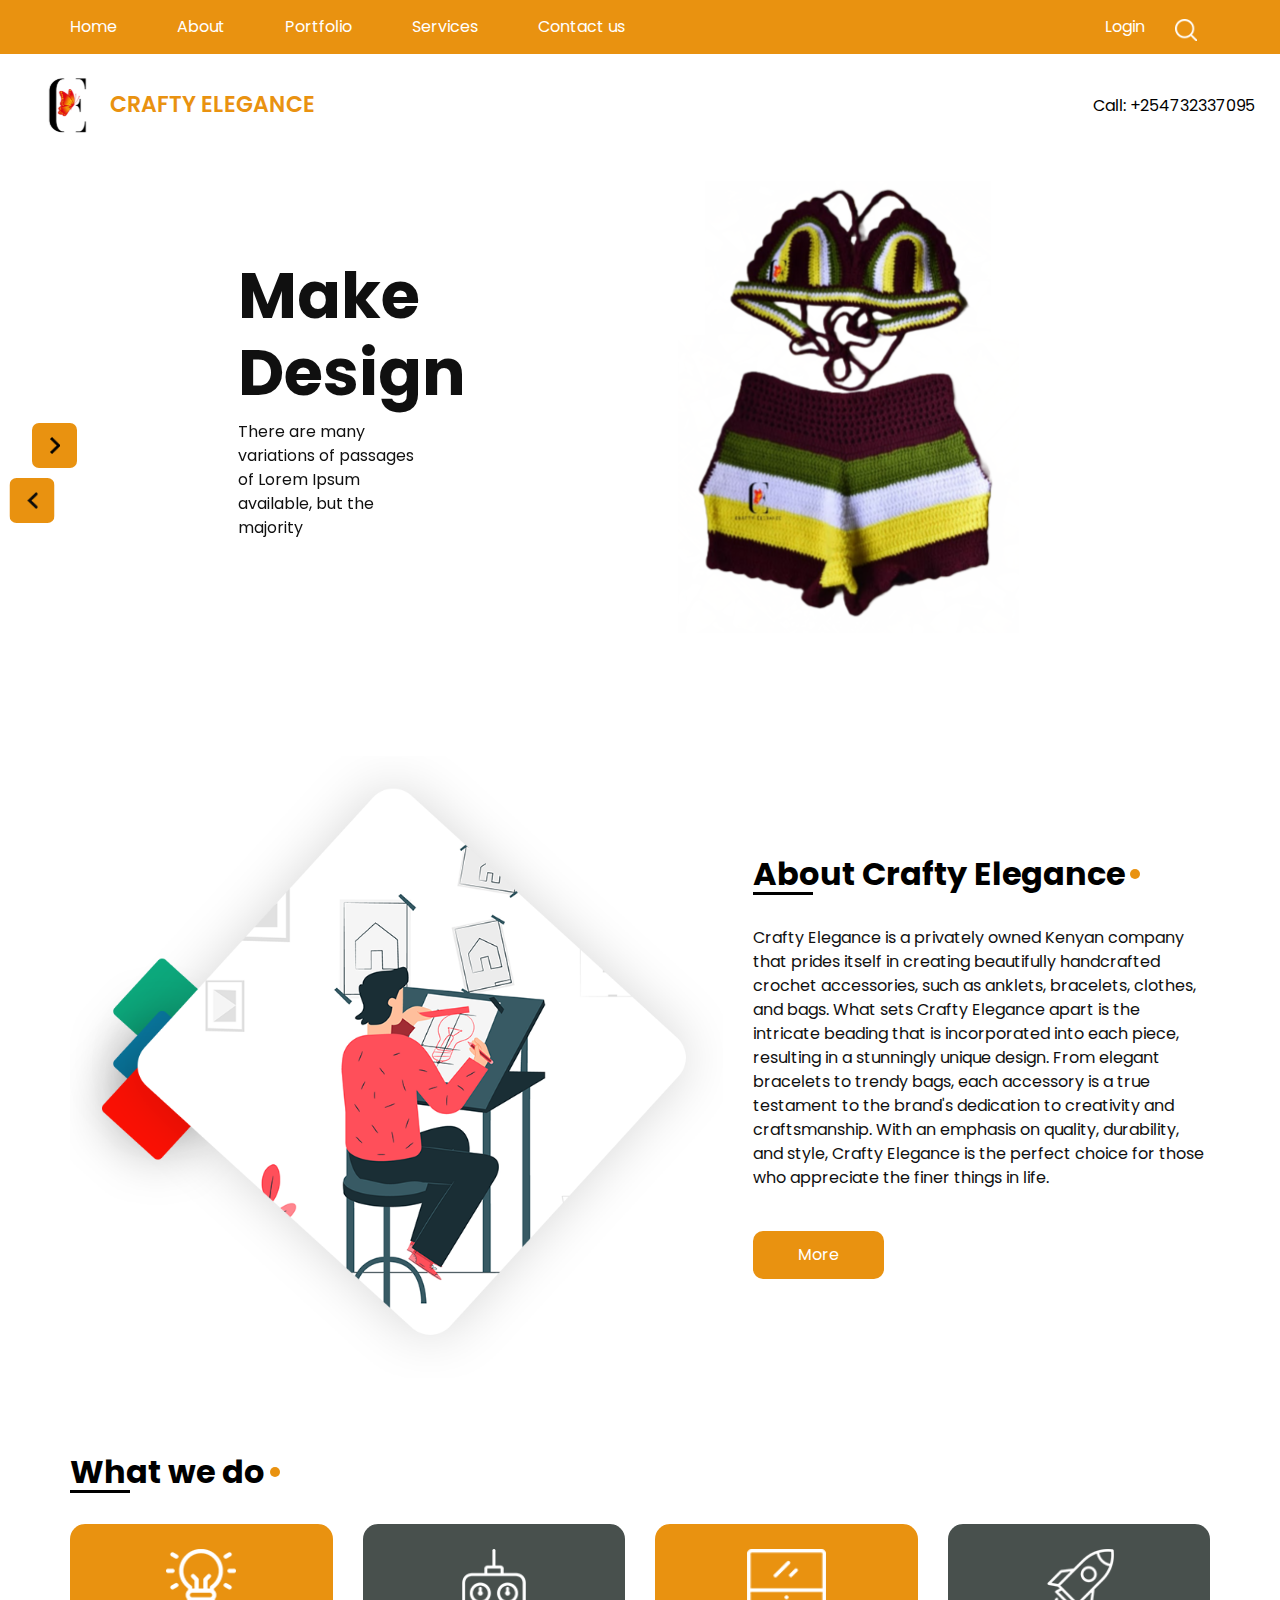
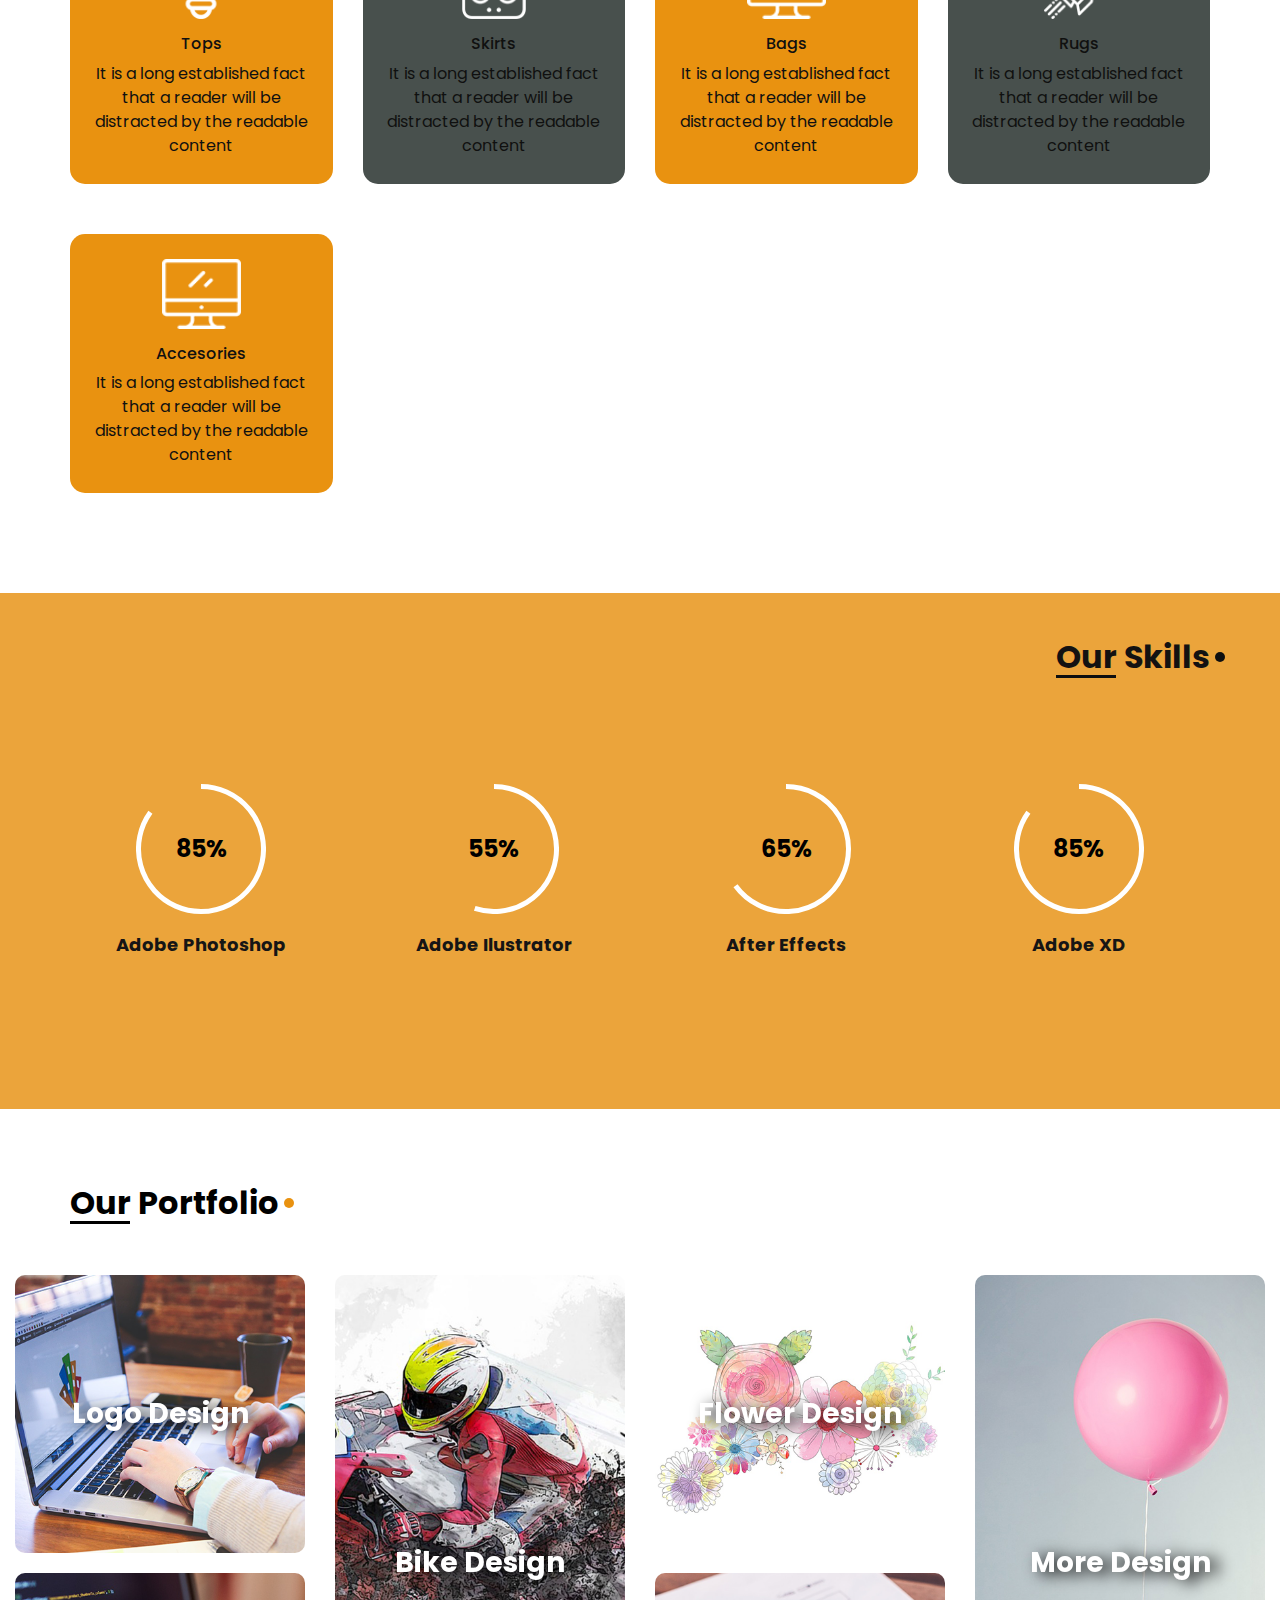
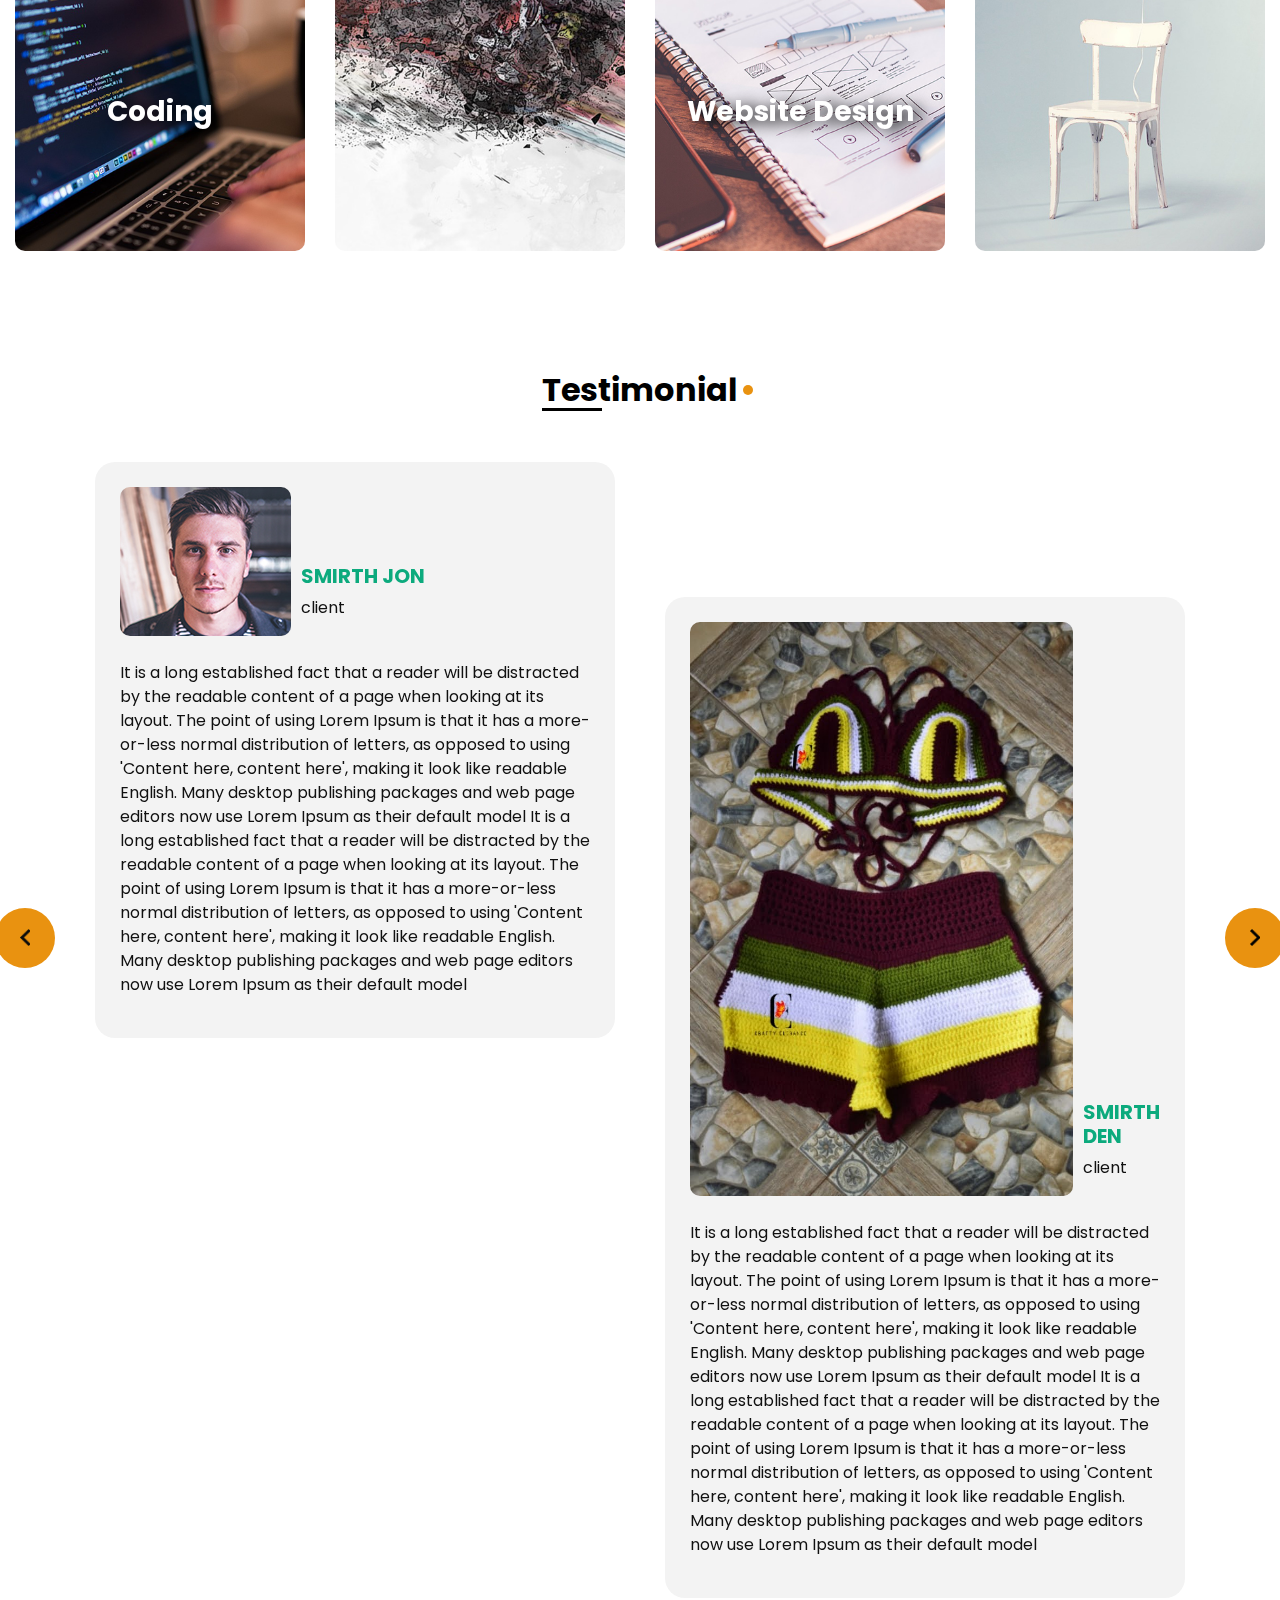
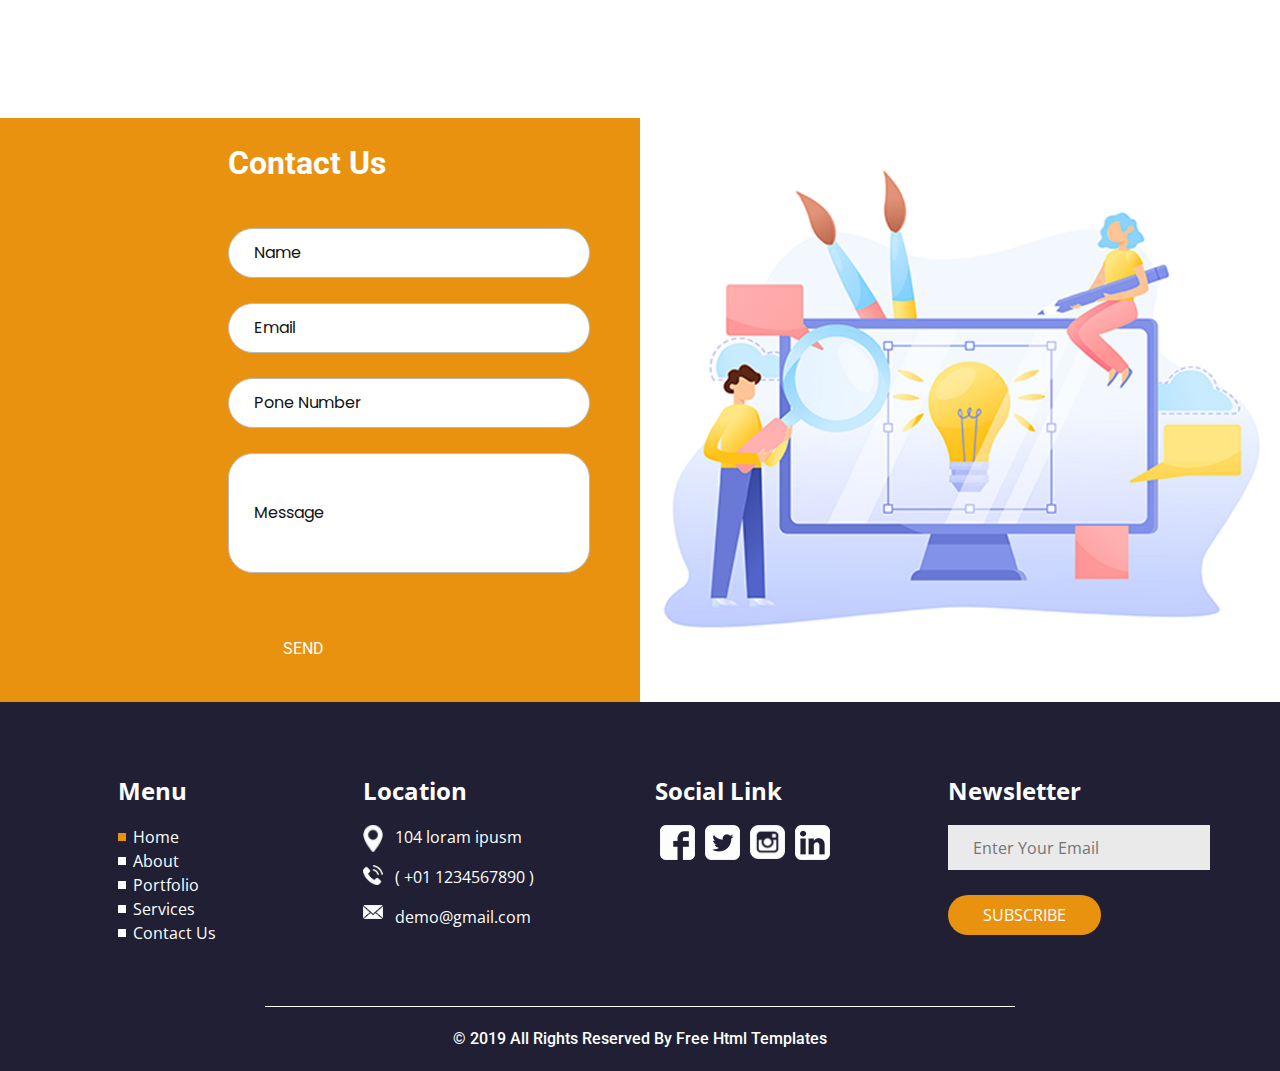
<file: index.html>
<!DOCTYPE html>
<html lang="en">

<head>
  <!-- Basic -->
  <meta charset="utf-8" />
  <meta http-equiv="X-UA-Compatible" content="IE=edge" />
  <!-- Mobile Metas -->
  <meta name="viewport" content="width=device-width, initial-scale=1, shrink-to-fit=no" />
  <!-- Site Metas -->
  <meta name="keywords" content="" />
  <meta name="description" content="" />
  <meta name="author" content="" />

  <title>CRAFTY ELAGANCE</title>
  <link href="https://cdn.jsdelivr.net/npm/bootstrap@5.0.2/dist/css/bootstrap.min.css" rel="stylesheet"
    integrity="sha384-EVSTQN3/azprG1Anm3QDgpJLIm9Nao0Yz1ztcQTwFspd3yD65VohhpuuCOmLASjC" crossorigin="anonymous">
  <!-- slider stylesheet -->
  <link rel="stylesheet" type="text/css"
    href="https://cdnjs.cloudflare.com/ajax/libs/OwlCarousel2/2.1.3/assets/owl.carousel.min.css" />

  <!-- bootstrap core css -->
  <link rel="stylesheet" type="text/css" href="css/bootstrap.css" />

  <!-- fonts style -->
  <link href="https://fonts.googleapis.com/css?family=Open+Sans:400,700|Poppins:400,700|Roboto:400,700&display=swap"
    rel="stylesheet" />

  <!-- Custom styles for this template -->
  <link href="css/style.css" rel="stylesheet" />
  <!-- responsive style -->
  <link href="css/responsive.css" rel="stylesheet" />
</head>

<body>
  <!-- custom menu -->
  <div class="custom_menu-container">
    <div class="container">
      <div class="custom_menu">
        <ul class="navbar-nav ">
          <li class="nav-item active">
            <a class="nav-link pl-0" href="index.html">Home <span class="sr-only">(current)</span></a>
          </li>
          <li class="nav-item">
            <a class="nav-link" href="about.html">About </a>
          </li>
          <li class="nav-item">
            <a class="nav-link" href="portfolio.html">Portfolio </a>
          </li>
          <li class="nav-item">
            <a class="nav-link" href="service.html">Services</a>
          </li>

          <li class="nav-item">
            <a class="nav-link" href="contact.html">Contact us</a>
          </li>
        </ul>
        <div class="user_option">
          <div class="login_btn-container">
            <a href="">
              Login
            </a>
          </div>
          <form class="form-inline my-2 my-lg-0">
            <button class="btn  my-2 my-sm-0 nav_search-btn" type="submit"></button>
          </form>
        </div>
      </div>
    </div>
  </div>

  <!-- custom menu -->
  <!-- header section strats -->
  <header class="header_section">
    <div class="container-fluid">
      <nav class="navbar navbar-expand-lg custom_nav-container pt-3">
        <a class="navbar-brand" href="index.html">
          <img src="images/lg.svg" alt="" />
          <span style="color: #e99210">
            CRAFTY ELEGANCE
          </span>
        </a>
        <button class="navbar-toggler" type="button" data-toggle="collapse" data-target="#navbarSupportedContent"
          aria-controls="navbarSupportedContent" aria-expanded="false" aria-label="Toggle navigation">
          <span class="navbar-toggler-icon"></span>
        </button>

        <div class="collapse navbar-collapse" id="navbarSupportedContent">
          <ul class="navbar-nav ml-auto mr-2">
            <li class="nav-item active">
              <a class="nav-link" href="index.html">Home <span class="sr-only">(current)</span></a>
            </li>
            <li class="nav-item">
              <a class="nav-link" href="about.html">About </a>
            </li>
            <li class="nav-item">
              <a class="nav-link" href="portfolio.html">Portfolio </a>
            </li>
            <li class="nav-item">
              <a class="nav-link" href="service.html">Services</a>
            </li>

            <li class="nav-item">
              <a class="nav-link" href="contact.html">Contact us</a>
            </li>
          </ul>
          <div class="user_option">
            <div class="login_btn-container">
              <a href="">
                Login
              </a>
            </div>
            <form class="form-inline my-2 my-lg-0">
              <button class="btn  my-2 my-sm-0 nav_search-btn" type="submit"></button>
            </form>
          </div>
        </div>
        <div class="call_btn">
          <a href="">
            Call: +254732337095
          </a>
        </div>
      </nav>
    </div>
  </header>
  <!-- end header section -->

  <section class="slider_section mt-3">
    <div class="container-fluid">
      <div id="carouselExampleControls" class="carousel slide" data-ride="carousel">
        <div class="carousel-inner">

          <div class="carousel-item active">
            <div class="row m-0">
              <div class="col-md-6 col-lg-2 offset-md-2">
                <div class="detail-box">
                  <h1>
                    Make Design
                  </h1>
                  <p>
                    There are many variations of passages of Lorem Ipsum
                    available, but the majority
                  </p>
                  <!-- <div>
                      <a href="">
                        Read More
                      </a>
                    </div> -->
                </div>
              </div>
              <div class="col-md-6 col-lg-8">
                <div class="img-box ratio ratio-16x9 mx-auto">
                  <img style="max-width: unset;max-height: unset;" src="Images/biniki.svg" alt="" />
                </div>

              </div>
            </div>
          </div>
          <div class="carousel-item">
            <div class="row m-0">
              <div class="col-md-6 col-lg-2 offset-md-2">
                <div class="detail-box">
                  <h1>
                    Make Design
                  </h1>
                  <p>
                    There are many variations of passages of Lorem Ipsum
                    available, but the majority
                  </p>
                  <!-- <div>
                      <a href="">
                        Read More
                      </a>
                    </div> -->
                </div>
              </div>
              <div class="col-md-6 col-lg-8">
                <div class="img-box ratio ratio-16x9 mx-auto">
                  <img style="max-width: unset;max-height: unset;" src="Images/scarf.png" alt="" />
                </div>

              </div>
            </div>
          </div>
          <div class="carousel-item">
            <div class="row m-0">
              <div class="col-md-6 col-lg-2 offset-md-2">
                <div class="detail-box">
                  <h1>
                    Make Design
                  </h1>
                  <p>
                    There are many variations of passages of Lorem Ipsum
                    available, but the majority
                  </p>
                  <!-- <div>
                      <a href="">
                        Read More
                      </a>
                    </div> -->
                </div>
              </div>
              <div class="col-md-6 col-lg-8">
                <div class="img-box ratio ratio-16x9 mx-auto">
                  <img style="max-width: unset;max-height: unset;" src="Images/bracelet.svg" alt="" />
                </div>

              </div>
            </div>
          </div>
          <div class="carousel-item">
            <div class="row m-0">
              <div class="col-md-6 col-lg-2 offset-md-2">
                <div class="detail-box">
                  <h1>
                    Make Design
                  </h1>
                  <p>
                    There are many variations of passages of Lorem Ipsum
                    available, but the majority
                  </p>
                  <!-- <div>
                      <a href="">
                        Read More
                      </a>
                    </div> -->
                </div>
              </div>
              <div class="col-md-6 col-lg-8">
                <div class="img-box ratio ratio-16x9 mx-auto">
                  <img style="max-width: unset;max-height: unset;" src="Images/crochetbag.svg" alt="" />
                </div>

              </div>
            </div>
          </div>
          <div class="carousel-item">
            <div class="row m-0">
              <div class="col-md-6 col-lg-2 offset-md-2">
                <div class="detail-box">
                  <h1>
                    Make Design
                  </h1>
                  <p>
                    There are many variations of passages of Lorem Ipsum
                    available, but the majority
                  </p>
                  <!-- <div>
                        <a href="">
                          Read More
                        </a>
                      </div> -->
                </div>
              </div>
              <div class="col-md-6 col-lg-8">
                <div class="img-box ratio ratio-16x9 mx-auto">
                  <img style="max-width: unset;max-height: unset;" src="Images/beadedbag.svg" alt="" />
                </div>

              </div>
            </div>
          </div>
          <div class="carousel-item">
            <div class="row m-0">
              <div class="col-md-6 col-lg-2 offset-md-2">
                <div class="detail-box">
                  <h1>
                    Make Design
                  </h1>
                  <p>
                    There are many variations of passages of Lorem Ipsum
                    available, but the majority
                  </p>
                  <!-- <div>
                        <a href="">
                          Read More
                        </a>
                      </div> -->
                </div>
              </div>
              <div class="col-md-6 col-lg-8">
                <div class="img-box ratio ratio-16x9 mx-auto">
                  <img style="max-width: unset;max-height: unset;" src="Images/sweater.svg" alt="" />
                </div>

              </div>
            </div>
          </div>
        </div>

      </div>

      <!-- <div class="carousel-item">
              <div class="row">
                <div class="col-md-3 col-lg-2 offset-md-2">
                  <div class="detail-box">
                    <h1>
                      Make Design
                    </h1>
                    <p>
                      There are many variations of passages of Lorem Ipsum
                      available, but the majority
                    </p>
                  </div>
                </div>
                <div class="col-md-7 col-lg-8">
                  <div class="img-box ratio ratio-16x9">
                    <img src="images/hero.png" alt="" />
                  </div>
                </div>
              </div>
            </div> -->
    </div>
    <a class="carousel-control-prev" href="#carouselExampleControls" role="button" data-slide="prev">
      <span class="sr-only">Previous</span>
    </a>
    <a class="carousel-control-next" href="#carouselExampleControls" role="button" data-slide="next">
      <span class="sr-only">Next</span>
    </a>
    </div>
    </div>
  </section>


  <!-- custom menu -->
  <!-- <div class="custom_menu-container">
    <div class="container">
      <div class="custom_menu">
        <ul class="navbar-nav ">
          <li class="nav-item active">
            <a class="nav-link pl-0" href="index.html">Home <span class="sr-only">(current)</span></a>
          </li>
          <li class="nav-item">
            <a class="nav-link" href="about.html">About </a>
          </li>
          <li class="nav-item">
            <a class="nav-link" href="portfolio.html">Portfolio </a>
          </li>
          <li class="nav-item">
            <a class="nav-link" href="service.html">Services</a>
          </li>

          <li class="nav-item">
            <a class="nav-link" href="contact.html">Contact us</a>
          </li>
        </ul>
        <div class="user_option">
          <div class="login_btn-container">
            <a href="">
              Login
            </a>
          </div>
          <form class="form-inline my-2 my-lg-0">
            <button class="btn  my-2 my-sm-0 nav_search-btn" type="submit"></button>
          </form>
        </div>
      </div>
    </div>
  </div> -->

  <!-- custom menu -->

  <!-- about section -->

  <section class="about_section layout_padding mt-5">
    <div class="container">
      <div class="row">
        <div class="col-md-7">
          <div class="img-box">
            <img src="images/about-img.png" alt="" />
          </div>
        </div>
        <div class="col-md-5">
          <div class="detail-box">
            <div class="custom_heading-container">
              <h2>
                About Crafty Elegance
              </h2>
            </div>

            <p>Crafty Elegance is a privately owned Kenyan company that prides itself in creating beautifully
              handcrafted crochet accessories, such as anklets, bracelets, clothes, and bags. What sets Crafty Elegance
              apart is the intricate beading that is incorporated into each piece, resulting in a stunningly unique
              design. From elegant bracelets to trendy bags, each accessory is a true testament to the brand's
              dedication to creativity and craftsmanship. With an emphasis on quality, durability, and style, Crafty
              Elegance is the perfect choice for those who appreciate the finer things in life.</p>
            <!-- Crafty Elegance specializes in handmade crochet and beaded jewelry and accessories, we dedicated to creating unique and personalized products tailored to their customer's requests. By focusing on attention to detail and customized design, the brand has established a reputation for delivering high-quality, one-of-a-kind pieces. This commitment to customization has helped Crafty Elegance build a loyal following and stand out in a competitive market.            <!-- <div> -->
            <a href="">
              More
            </a>
          </div>
        </div>
      </div>
    </div>
    </div>
  </section>

  <!-- end about section -->

  <!-- do section -->
  <section class="do_section layout_padding-bottom">
    <div class="container">
      <div class="custom_heading-container">
        <h2>
          What we do
        </h2>
      </div>
      <div class="row">
        <div class="col-md-3 col-sm-6">
          <div class="content-box bg-red">
            <div class="img-box">
              <img src="images/idea.png" alt="" />
            </div>
            <div class="detail-box">
              <h6>
                Tops
              </h6>
              <p>
                It is a long established fact that a reader will be distracted
                by the readable content
              </p>
            </div>
          </div>
        </div>
        <div class="col-md-3 col-sm-6">
          <div class="content-box bg-green">
            <div class="img-box">
              <img src="images/controller.png" alt="" />
            </div>
            <div class="detail-box">
              <h6>
                Skirts
              </h6>
              <p>
                It is a long established fact that a reader will be distracted
                by the readable content
              </p>
            </div>
          </div>
        </div>
        <div class="col-md-3 col-sm-6">
          <div class="content-box bg-red">
            <div class="img-box">
              <img src="images/monitor.png" alt="" />
            </div>
            <div class="detail-box">
              <h6>
                Bags
              </h6>
              <p>
                It is a long established fact that a reader will be distracted
                by the readable content
              </p>
            </div>
          </div>
        </div>
        <div class="col-md-3 col-sm-6">
          <div class="content-box bg-green">
            <div class="img-box">
              <img src="images/rocket-ship.png" alt="" />
            </div>
            <div class="detail-box">
              <h6>
                Rugs
              </h6>
              <p>
                It is a long established fact that a reader will be distracted
                by the readable content
              </p>
            </div>
          </div>
        </div>
        <div class="col-md-3 col-sm-6">
          <div class="content-box bg-red">
            <div class="img-box">
              <img src="images/monitor.png" alt="" />
            </div>
            <div class="detail-box">
              <h6>
                Accesories
              </h6>
              <p>
                It is a long established fact that a reader will be distracted
                by the readable content
              </p>
            </div>
          </div>
        </div>
      </div>
    </div>
  </section>

  <!-- end do section -->
  <!-- skill section -->

  <section class="skill_section layout_padding2">
    <div class="container">
      <div class="custom_heading-container">
        <h2>
          Our Skills
        </h2>
      </div>
      <div class="skill_padding">
        <div class="row">
          <div class="col-md-3 col-sm-6">
            <div class="box">
              <div class="circle" style="color: black;" id="circles-1"></div>
              <h6>
                Adobe Photoshop
              </h6>
            </div>
          </div>
          <div class="col-md-3 col-sm-6">
            <div class="box">
              <div class="circle" id="circles-2"></div>
              <h6>
                Adobe Ilustrator
              </h6>
            </div>
          </div>
          <div class="col-md-3 col-sm-6">
            <div class="box">
              <div class="circle" id="circles-3"></div>
              <h6>
                After Effects
              </h6>
            </div>
          </div>
          <div class="col-md-3 col-sm-6">
            <div class="box">
              <div class="circle" id="circles-4"></div>
              <h6>
                Adobe XD
              </h6>
            </div>
          </div>
        </div>
      </div>
    </div>
  </section>

  <!-- end skill section -->

  <!-- portfolio section -->
  <section class="portfolio_section layout_padding">
    <div class="container">
      <div class="custom_heading-container">
        <h2>
          Our Portfolio
        </h2>
      </div>
    </div>
    <div class="container-fluid">
      <div class="row">
        <div class="col-md-6">
          <div class="row">
            <div class="col-sm-6">
              <div class="box b-1">
                <img src="images/p-1.png" alt="" />
                <h4>
                  Logo Design
                </h4>
              </div>
              <div class="box b-2">
                <img src="images/p-2.png" alt="" />
                <h4>
                  Coding
                </h4>
              </div>
            </div>
            <div class="col-sm-6">
              <div class="box b-3">
                <img src="images/p-3.png" alt="" />
                <h4>
                  Bike Design
                </h4>
              </div>
            </div>
          </div>
        </div>
        <div class="col-md-6">
          <div class="row">
            <div class="col-sm-6">
              <div class="box b-4">
                <img src="images/p-4.png" alt="" />
                <h4>
                  Flower Design
                </h4>
              </div>
              <div class="box b-5">
                <img src="images/p-5.png" alt="" />
                <h4>
                  Website Design
                </h4>
              </div>
            </div>
            <div class="col-sm-6">
              <div class="box b-6">
                <img src="images/p-6.jpg" alt="" />
                <h4>
                  More Design
                </h4>
              </div>
            </div>
          </div>
        </div>
      </div>
    </div>
  </section>

  <!-- end portfolio section -->

  <!-- client section -->
  <section class="client_section layout_padding-bottom">
    <div class="container">
      <div class="custom_heading-container">
        <h2>
          Testimonial
        </h2>
      </div>
    </div>

    <div class="container">
      <div id="carouselExample2Controls" class="carousel slide" data-ride="carousel">
        <div class="carousel-inner">
          <div class="carousel-item active">
            <div class="client_container layout_padding2">
              <div class="client_box b-1">
                <div class="client-id">
                  <div class="img-box">
                    <img src="images/client-1.jpg" alt="" />
                  </div>
                  <div class="name">
                    <h5>
                      smirth jon
                    </h5>
                    <p>
                      client
                    </p>
                  </div>
                </div>
                <div class="detail">
                  <p>
                    It is a long established fact that a reader will be distracted
                    by the readable content of a page when looking at its layout.
                    The point of using Lorem Ipsum is that it has a more-or-less
                    normal distribution of letters, as opposed to using 'Content
                    here, content here', making it look like readable English. Many
                    desktop publishing packages and web page editors now use Lorem
                    Ipsum as their default model It is a long established fact that
                    a reader will be distracted by the readable content of a page
                    when looking at its layout. The point of using Lorem Ipsum is
                    that it has a more-or-less normal distribution of letters, as
                    opposed to using 'Content here, content here', making it look
                    like readable English. Many desktop publishing packages and web
                    page editors now use Lorem Ipsum as their default model
                  </p>
                </div>
              </div>
              <div class="client_box b-2">
                <div class="client-id">
                  <div class="img-box">
                    <img src="Images/bikiniset.jpg" alt="" />
                  </div>
                  <div class="name">
                    <h5>
                      smirth den
                    </h5>
                    <p>
                      client
                    </p>
                  </div>
                </div>
                <div class="detail">
                  <p>
                    It is a long established fact that a reader will be distracted
                    by the readable content of a page when looking at its layout.
                    The point of using Lorem Ipsum is that it has a more-or-less
                    normal distribution of letters, as opposed to using 'Content
                    here, content here', making it look like readable English. Many
                    desktop publishing packages and web page editors now use Lorem
                    Ipsum as their default model It is a long established fact that
                    a reader will be distracted by the readable content of a page
                    when looking at its layout. The point of using Lorem Ipsum is
                    that it has a more-or-less normal distribution of letters, as
                    opposed to using 'Content here, content here', making it look
                    like readable English. Many desktop publishing packages and web
                    page editors now use Lorem Ipsum as their default model
                  </p>
                </div>
              </div>
            </div>
          </div>
          <div class="carousel-item">
            <div class="client_container layout_padding2">
              <div class="client_box b-1">
                <div class="client-id">
                  <div class="img-box">
                    <img src="images/client-1.jpg" alt="" />
                  </div>
                  <div class="name">
                    <h5>
                      smirth jon
                    </h5>
                    <p>
                      client
                    </p>
                  </div>
                </div>
                <div class="detail">
                  <p>
                    It is a long established fact that a reader will be distracted
                    by the readable content of a page when looking at its layout.
                    The point of using Lorem Ipsum is that it has a more-or-less
                    normal distribution of letters, as opposed to using 'Content
                    here, content here', making it look like readable English. Many
                    desktop publishing packages and web page editors now use Lorem
                    Ipsum as their default model It is a long established fact that
                    a reader will be distracted by the readable content of a page
                    when looking at its layout. The point of using Lorem Ipsum is
                    that it has a more-or-less normal distribution of letters, as
                    opposed to using 'Content here, content here', making it look
                    like readable English. Many desktop publishing packages and web
                    page editors now use Lorem Ipsum as their default model
                  </p>
                </div>
              </div>
              <div class="client_box b-2">
                <div class="client-id">
                  <div class="img-box">
                    <img src="images/client-2.jpg" alt="" />
                  </div>
                  <div class="name">
                    <h5>
                      smirth den
                    </h5>
                    <p>
                      client
                    </p>
                  </div>
                </div>
                <div class="detail">
                  <p>
                    It is a long established fact that a reader will be distracted
                    by the readable content of a page when looking at its layout.
                    The point of using Lorem Ipsum is that it has a more-or-less
                    normal distribution of letters, as opposed to using 'Content
                    here, content here', making it look like readable English. Many
                    desktop publishing packages and web page editors now use Lorem
                    Ipsum as their default model It is a long established fact that
                    a reader will be distracted by the readable content of a page
                    when looking at its layout. The point of using Lorem Ipsum is
                    that it has a more-or-less normal distribution of letters, as
                    opposed to using 'Content here, content here', making it look
                    like readable English. Many desktop publishing packages and web
                    page editors now use Lorem Ipsum as their default model
                  </p>
                </div>
              </div>
            </div>
          </div>
          <div class="carousel-item">
            <div class="client_container layout_padding2">
              <div class="client_box b-1">
                <div class="client-id">
                  <div class="img-box">
                    <img src="images/client-1.jpg" alt="" />
                  </div>
                  <div class="name">
                    <h5>
                      smirth jon
                    </h5>
                    <p>
                      client
                    </p>
                  </div>
                </div>
                <div class="detail">
                  <p>
                    It is a long established fact that a reader will be distracted
                    by the readable content of a page when looking at its layout.
                    The point of using Lorem Ipsum is that it has a more-or-less
                    normal distribution of letters, as opposed to using 'Content
                    here, content here', making it look like readable English. Many
                    desktop publishing packages and web page editors now use Lorem
                    Ipsum as their default model It is a long established fact that
                    a reader will be distracted by the readable content of a page
                    when looking at its layout. The point of using Lorem Ipsum is
                    that it has a more-or-less normal distribution of letters, as
                    opposed to using 'Content here, content here', making it look
                    like readable English. Many desktop publishing packages and web
                    page editors now use Lorem Ipsum as their default model
                  </p>
                </div>
              </div>
              <div class="client_box b-2">
                <div class="client-id">
                  <div class="img-box">
                    <img src="images/client-2.jpg" alt="" />
                  </div>
                  <div class="name">
                    <h5>
                      smirth den
                    </h5>
                    <p>
                      client
                    </p>
                  </div>
                </div>
                <div class="detail">
                  <p>
                    It is a long established fact that a reader will be distracted
                    by the readable content of a page when looking at its layout.
                    The point of using Lorem Ipsum is that it has a more-or-less
                    normal distribution of letters, as opposed to using 'Content
                    here, content here', making it look like readable English. Many
                    desktop publishing packages and web page editors now use Lorem
                    Ipsum as their default model It is a long established fact that
                    a reader will be distracted by the readable content of a page
                    when looking at its layout. The point of using Lorem Ipsum is
                    that it has a more-or-less normal distribution of letters, as
                    opposed to using 'Content here, content here', making it look
                    like readable English. Many desktop publishing packages and web
                    page editors now use Lorem Ipsum as their default model
                  </p>
                </div>
              </div>
            </div>
          </div>
        </div>
        <a class="carousel-control-prev" href="#carouselExample2Controls" role="button" data-slide="prev">
          <span class="sr-only">Previous</span>
        </a>
        <a class="carousel-control-next" href="#carouselExample2Controls" role="button" data-slide="next">
          <span class="sr-only">Next</span>
        </a>
      </div>
    </div>
  </section>

  <!-- end client section -->

  <!-- contact section -->

  <section class="contact_section ">
    <div class="container-fluid">
      <div class="row">
        <div class="col-lg-4 offset-lg-2 col-md-5 offset-md-1">
          <h2 class="custom_heading">Contact Us</h2>
          <form action="#">
            <div>
              <input type="text" placeholder="Name" />
            </div>
            <div>
              <input type="email" placeholder="Email" />
            </div>
            <div>
              <input type="text" placeholder="Pone Number" />
            </div>
            <div>
              <input type="text" class="message-box" placeholder="Message" />
            </div>
            <div class="d-flex  mt-4 ">
              <button>
                SEND
              </button>
            </div>
          </form>
        </div>
        <div class="col-md-6 px-0">
          <div class="img-box">
            <img src="images/contact.jpg" alt="" class="w-100" />
          </div>
        </div>
      </div>
    </div>
  </section>

  <!-- end contact section -->

  <!-- info section -->
  <section class="info_section layout_padding-top layout_padding2-bottom">
    <div class="container">
      <div class="row">
        <div class="col-md-6 col-lg-3">
          <div class="info_links pl-lg-5">
            <h4>
              Menu
            </h4>
            <ul>
              <li class="active">
                <a href="index.html">
                  Home
                </a>
              </li>
              <li>
                <a href="about.html">
                  About
                </a>
              </li>
              <li>
                <a class="" href="portfolio.html">Portfolio </a>
              </li>
              <li>
                <a class="" href="service.html">Services</a>
              </li>
              <li>
                <a href="contact.html">
                  Contact Us
                </a>
              </li>
            </ul>
          </div>
        </div>
        <div class="col-md-6 col-lg-3">
          <div class="info_contact">
            <h4>
              Location
            </h4>
            <div>
              <img src="images/location.png" alt="" />
              <p>
                104 loram ipusm
              </p>
            </div>
            <div>
              <img src="images/telephone.png" alt="" />
              <p>
                ( +01 1234567890 )
              </p>
            </div>
            <div>
              <img src="images/envelope.png" alt="" />
              <p>
                demo@gmail.com
              </p>
            </div>
          </div>
        </div>

        <div class="col-md-6 col-lg-3">
          <div class="info_social">
            <h4>
              Social Link
            </h4>
            <div class="social_container">
              <div>
                <a href="">
                  <img src="images/facebook-logo.png" alt="" />
                </a>
              </div>
              <div>
                <a href="">
                  <img src="images/twitter-logo.png" alt="" />
                </a>
              </div>
              <div>
                <a href="">
                  <img src="images/instagram.png" alt="" />
                </a>
              </div>
              <div>
                <a href="">
                  <img src="images/linkedin-sign.png" alt="" />
                </a>
              </div>
            </div>
          </div>
        </div>
        <div class="col-md-6 col-lg-3">
          <div class="info_form">
            <h4>
              Newsletter
            </h4>
            <form action="#">
              <input type="text" placeholder="Enter Your Email" />
              <button type="submit">
                Subscribe
              </button>
            </form>
          </div>
        </div>
      </div>
    </div>
  </section>

  <!-- end info_section -->

  <!-- footer section -->
  <footer class="container-fluid footer_section">
    <p>
      &copy; 2019 All Rights Reserved By
      <a href="https://html.design/">Free Html Templates</a>
    </p>
  </footer>
  <!-- footer section -->
  <script src="https://cdn.jsdelivr.net/npm/bootstrap@5.0.2/dist/js/bootstrap.bundle.min.js"
    integrity="sha384-MrcW6ZMFYlzcLA8Nl+NtUVF0sA7MsXsP1UyJoMp4YLEuNSfAP+JcXn/tWtIaxVXM"
    crossorigin="anonymous"></script>
  <script src="js/jquery-3.4.1.min.js"></script>
  <script src="js/bootstrap.js"></script>
  <script src="js/circles.min.js"></script>
  <script src="js/custom.js"></script>


</body>

</html>
</file>
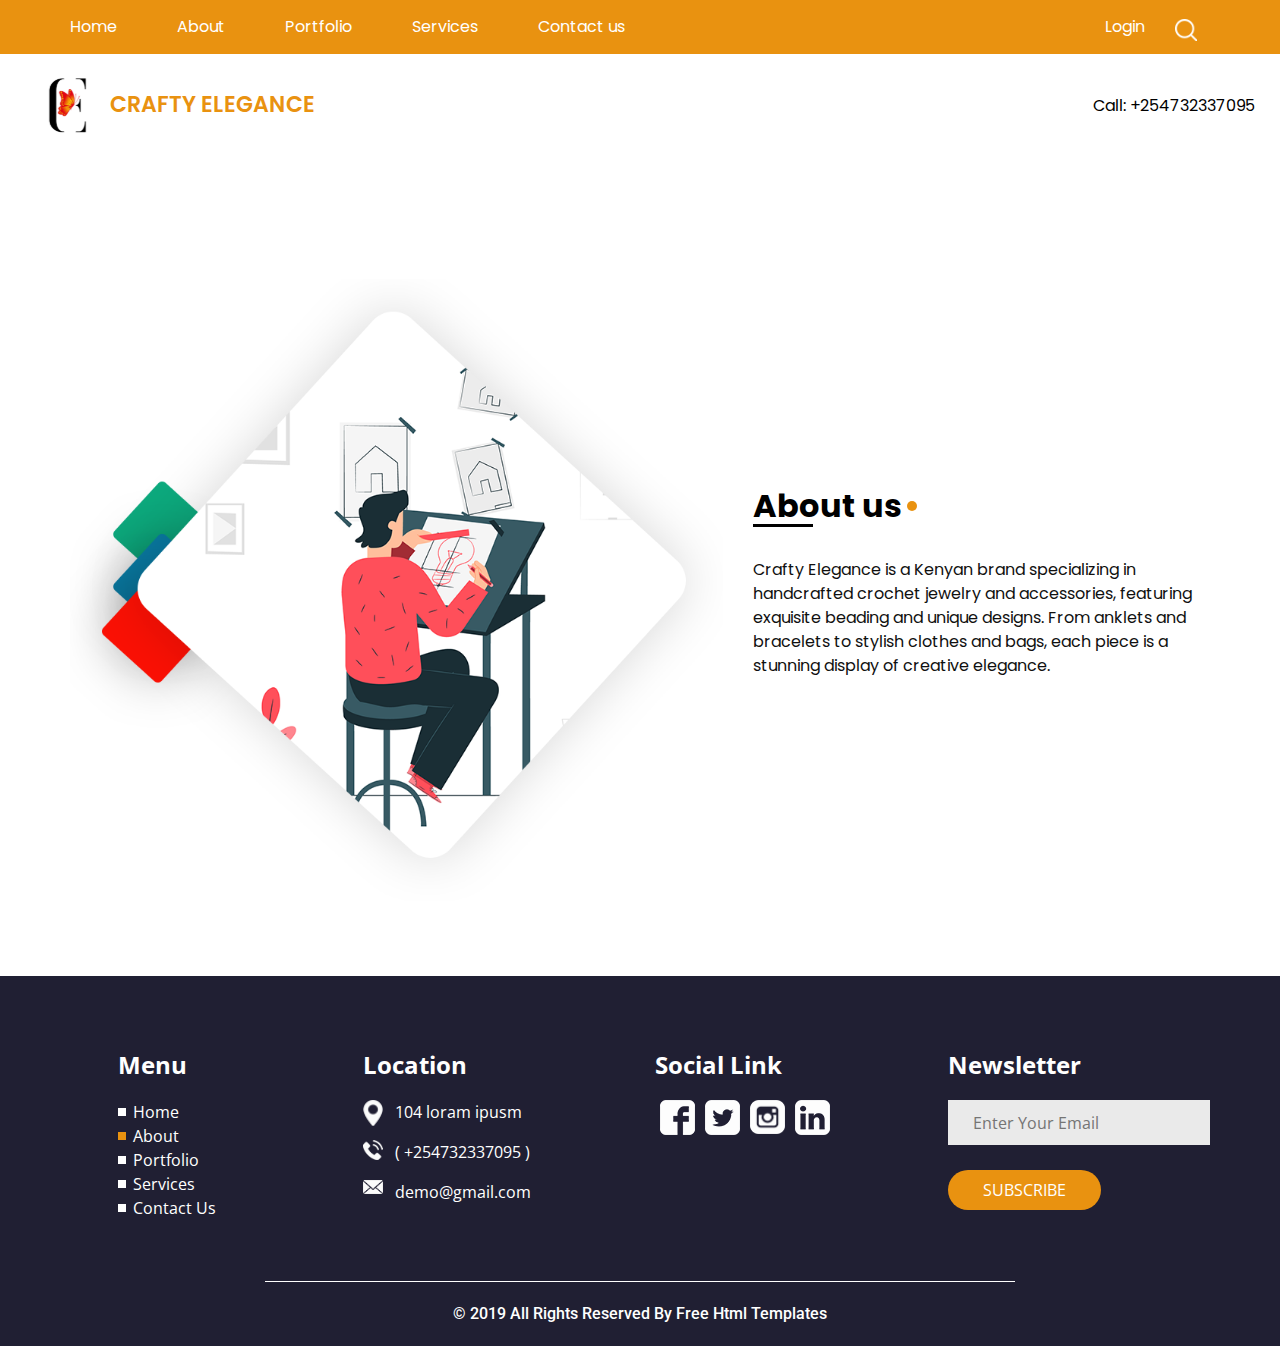
<file: about.html>
<!DOCTYPE html>
<html lang="en">

<head>
  <!-- Basic -->
  <meta charset="utf-8" />
  <meta http-equiv="X-UA-Compatible" content="IE=edge" />
  <!-- Mobile Metas -->
  <meta name="viewport" content="width=device-width, initial-scale=1, shrink-to-fit=no" />
  <!-- Site Metas -->
  <meta name="keywords" content="" />
  <meta name="description" content="" />
  <meta name="author" content="" />

  <title>CRAFTY ELEGANCE</title>
  <link href="https://cdn.jsdelivr.net/npm/bootstrap@5.0.2/dist/css/bootstrap.min.css" rel="stylesheet" integrity="sha384-EVSTQN3/azprG1Anm3QDgpJLIm9Nao0Yz1ztcQTwFspd3yD65VohhpuuCOmLASjC" crossorigin="anonymous">

  <!-- slider stylesheet -->
  <link rel="stylesheet" type="text/css" href="https://cdnjs.cloudflare.com/ajax/libs/OwlCarousel2/2.1.3/assets/owl.carousel.min.css" />

  <!-- bootstrap core css -->
  <link rel="stylesheet" type="text/css" href="css/bootstrap.css" />

  <!-- fonts style -->
  <link href="https://fonts.googleapis.com/css?family=Open+Sans:400,700|Poppins:400,700|Roboto:400,700&display=swap" rel="stylesheet" />

  <!-- Custom styles for this template -->
  <link href="css/style.css" rel="stylesheet" />
  <!-- responsive style -->
  <link href="css/responsive.css" rel="stylesheet" />
</head>

<body class="sub_page">
 

  <!-- custom menu -->
  <div class="custom_menu-container">
    <div class="container">
      <div class="custom_menu">
        <ul class="navbar-nav ">
          <li class="nav-item active">
            <a class="nav-link pl-0" href="index.html">Home <span class="sr-only">(current)</span></a>
          </li>
          <li class="nav-item">
            <a class="nav-link" href="about.html">About </a>
          </li>
          <li class="nav-item">
            <a class="nav-link" href="portfolio.html">Portfolio </a>
          </li>
          <li class="nav-item">
            <a class="nav-link" href="service.html">Services</a>
          </li>

          <li class="nav-item">
            <a class="nav-link" href="contact.html">Contact us</a>
          </li>
        </ul>
        <div class="user_option">
          <div class="login_btn-container">
            <a href="">
              Login
            </a>
          </div>
          <form class="form-inline my-2 my-lg-0">
            <button class="btn  my-2 my-sm-0 nav_search-btn" type="submit"></button>
          </form>
        </div>
      </div>
    </div>
  </div>

  <!-- custom menu -->
  
    <!-- header section strats -->
    <header class="header_section">
      <div class="container-fluid">
        <nav class="navbar navbar-expand-lg custom_nav-container pt-3">
          <a class="navbar-brand" href="index.html">
            <img src="images/lg.svg" alt="" />
            <span>
              CRAFTY ELEGANCE
            </span>
          </a>
          <button class="navbar-toggler" type="button" data-toggle="collapse" data-target="#navbarSupportedContent" aria-controls="navbarSupportedContent" aria-expanded="false" aria-label="Toggle navigation">
            <span class="navbar-toggler-icon"></span>
          </button>

          <div class="collapse navbar-collapse" id="navbarSupportedContent">
            <ul class="navbar-nav ml-auto mr-2">
              <li class="nav-item active">
                <a class="nav-link" href="index.html">Home <span class="sr-only">(current)</span></a>
              </li>
              <li class="nav-item">
                <a class="nav-link" href="about.html">About </a>
              </li>
              <li class="nav-item">
                <a class="nav-link" href="portfolio.html">Portfolio </a>
              </li>
              <li class="nav-item">
                <a class="nav-link" href="service.html">Services</a>
              </li>

              <li class="nav-item">
                <a class="nav-link" href="contact.html">Contact us</a>
              </li>
            </ul>
            <div class="user_option">
              <div class="login_btn-container">
                <a href="">
                  Login
                </a>
              </div>
              <form class="form-inline my-2 my-lg-0">
                <button class="btn  my-2 my-sm-0 nav_search-btn" type="submit"></button>
              </form>
            </div>
          </div>
          <div class="call_btn">
            <a href="">
              Call: +254732337095
            </a>
          </div>
        </nav>
      </div>
    </header>
    <!-- end header section -->


 
  <!-- about section -->

  <section class="about_section layout_padding mt-5">
    <div class="container">
      <div class="row">
        <div class="col-md-7">
          <div class="img-box">
            <img src="images/about-img.png" alt="" />
          </div>
        </div>
        <div class="col-md-5">
          <div class="detail-box">
            <div class="custom_heading-container">
              <h2>
                About us
              </h2>
            </div>

            <p>
             Crafty Elegance is a Kenyan brand specializing in handcrafted crochet jewelry and accessories, featuring exquisite beading and unique designs. From anklets and bracelets to stylish clothes and bags, each piece is a stunning display of creative elegance.
            </p>
            <!-- <div>
              <a href="">
                About More
              </a>
            </div> -->
          </div>
        </div>
      </div>
    </div>
  </section>

  <!-- end about section -->



  <!-- info section -->
  <section class="info_section layout_padding-top layout_padding2-bottom">
    <div class="container">
      <div class="row">
        <div class="col-md-6 col-lg-3">
          <div class="info_links pl-lg-5">
            <h4>
              Menu
            </h4>
            <ul>
              <li>
                <a href="index.html">
                  Home
                </a>
              </li>
              <li class="active">
                <a href="about.html">
                  About
                </a>
              </li>
              <li>
                <a class="" href="portfolio.html">Portfolio </a>
              </li>
              <li>
                <a class="" href="service.html">Services</a>
              </li>
              <li>
                <a href="contact.html">
                  Contact Us
                </a>
              </li>
            </ul>
          </div>
        </div>
        <div class="col-md-6 col-lg-3">
          <div class="info_contact">
            <h4>
              Location
            </h4>
            <div>
              <img src="images/location.png" alt="" />
              <p>
                104 loram ipusm
              </p>
            </div>
            <div>
              <img src="images/telephone.png" alt="" />
              <p>
                ( +254732337095 )
              </p>
            </div>
            <div>
              <img src="images/envelope.png" alt="" />
              <p>
                demo@gmail.com
              </p>
            </div>
          </div>
        </div>

        <div class="col-md-6 col-lg-3">
          <div class="info_social">
            <h4>
              Social Link
            </h4>
            <div class="social_container">
              <div>
                <a href="">
                  <img src="images/facebook-logo.png" alt="" />
                </a>
              </div>
              <div>
                <a href="">
                  <img src="images/twitter-logo.png" alt="" />
                </a>
              </div>
              <div>
                <a href="">
                  <img src="images/instagram.png" alt="" />
                </a>
              </div>
              <div>
                <a href="">
                  <img src="images/linkedin-sign.png" alt="" />
                </a>
              </div>
            </div>
          </div>
        </div>
        <div class="col-md-6 col-lg-3">
          <div class="info_form">
            <h4>
              Newsletter
            </h4>
            <form action="#">
              <input type="text" placeholder="Enter Your Email" />
              <button type="submit">
                Subscribe
              </button>
            </form>
          </div>
        </div>
      </div>
    </div>
  </section>

  <!-- end info_section -->

  <!-- footer section -->
  <footer class="container-fluid footer_section">
    <p>
      &copy; 2019 All Rights Reserved By
      <a href="https://html.design/">Free Html Templates</a>
    </p>
  </footer>
  <!-- footer section -->

  <script src="js/jquery-3.4.1.min.js"></script>
  <script src="js/bootstrap.js"></script>
  <script src="js/circles.min.js"></script>
  <script src="js/custom.js"></script>

</body>

</html>
</file>
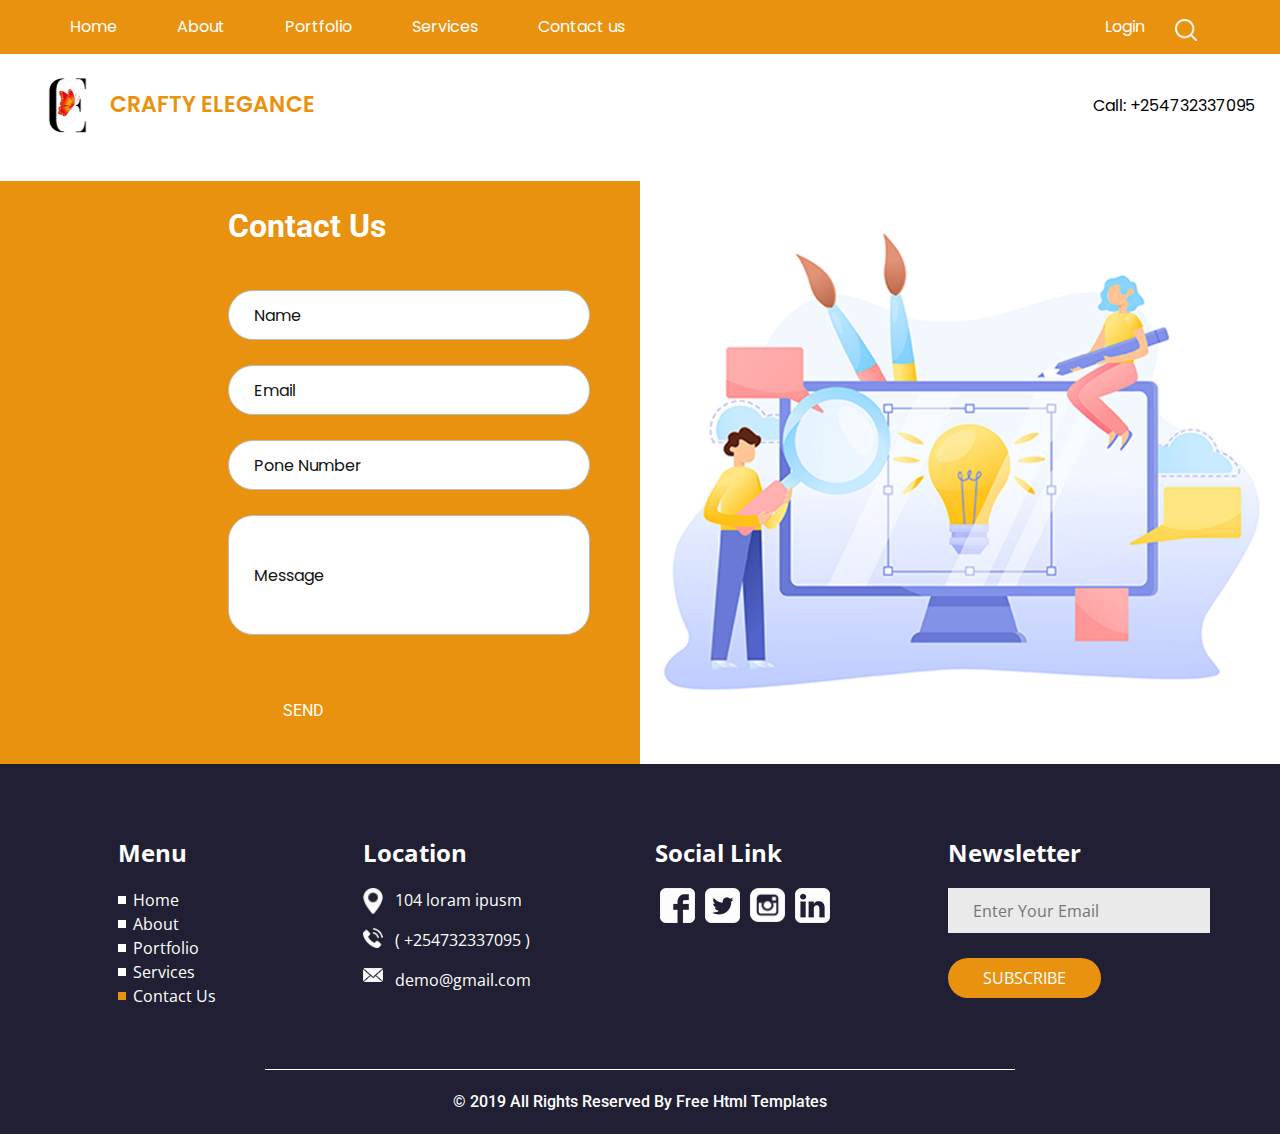
<file: contact.html>
<!DOCTYPE html>
<html lang="en">

<head>
  <!-- Basic -->
  <meta charset="utf-8" />
  <meta http-equiv="X-UA-Compatible" content="IE=edge" />
  <!-- Mobile Metas -->
  <meta name="viewport" content="width=device-width, initial-scale=1, shrink-to-fit=no" />
  <!-- Site Metas -->
  <meta name="keywords" content="" />
  <meta name="description" content="" />
  <meta name="author" content="" />

  <title>CRAFTY ELEGANCE</title>

  <link href="https://cdn.jsdelivr.net/npm/bootstrap@5.0.2/dist/css/bootstrap.min.css" rel="stylesheet" integrity="sha384-EVSTQN3/azprG1Anm3QDgpJLIm9Nao0Yz1ztcQTwFspd3yD65VohhpuuCOmLASjC" crossorigin="anonymous">

  <!-- slider stylesheet -->
  <link rel="stylesheet" type="text/css" href="https://cdnjs.cloudflare.com/ajax/libs/OwlCarousel2/2.1.3/assets/owl.carousel.min.css" />

  <!-- bootstrap core css -->
  <link rel="stylesheet" type="text/css" href="css/bootstrap.css" />

  <!-- fonts style -->
  <link href="https://fonts.googleapis.com/css?family=Open+Sans:400,700|Poppins:400,700|Roboto:400,700&display=swap" rel="stylesheet" />

  <!-- Custom styles for this template -->
  <link href="css/style.css" rel="stylesheet" />
  <!-- responsive style -->
  <link href="css/responsive.css" rel="stylesheet" />
</head>

<body class="sub_page">
  

  <!-- custom menu -->
  <div class="custom_menu-container">
    <div class="container">
      <div class="custom_menu">
        <ul class="navbar-nav ">
          <li class="nav-item active">
            <a class="nav-link pl-0" href="index.html">Home <span class="sr-only">(current)</span></a>
          </li>
          <li class="nav-item">
            <a class="nav-link" href="about.html">About </a>
          </li>
          <li class="nav-item">
            <a class="nav-link" href="portfolio.html">Portfolio </a>
          </li>
          <li class="nav-item">
            <a class="nav-link" href="service.html">Services</a>
          </li>

          <li class="nav-item">
            <a class="nav-link" href="contact.html">Contact us</a>
          </li>
        </ul>
        <div class="user_option">
          <div class="login_btn-container">
            <a href="">
              Login
            </a>
          </div>
          <form class="form-inline my-2 my-lg-0">
            <button class="btn  my-2 my-sm-0 nav_search-btn" type="submit"></button>
          </form>
        </div>
      </div>
    </div>
  </div>

  <!-- custom menu -->
  
    <!-- header section strats -->
    <header class="header_section">
      <div class="container-fluid">
        <nav class="navbar navbar-expand-lg custom_nav-container pt-3">
          <a class="navbar-brand" href="index.html">
            <img src="images/lg.svg" alt="" />
            <span>
              CRAFTY ELEGANCE
            </span>
          </a>
          <button class="navbar-toggler" type="button" data-toggle="collapse" data-target="#navbarSupportedContent" aria-controls="navbarSupportedContent" aria-expanded="false" aria-label="Toggle navigation">
            <span class="navbar-toggler-icon"></span>
          </button>

          <div class="collapse navbar-collapse" id="navbarSupportedContent">
            <ul class="navbar-nav ml-auto mr-2">
              <li class="nav-item active">
                <a class="nav-link" href="index.html">Home <span class="sr-only">(current)</span></a>
              </li>
              <li class="nav-item">
                <a class="nav-link" href="about.html">About </a>
              </li>
              <li class="nav-item">
                <a class="nav-link" href="portfolio.html">Portfolio </a>
              </li>
              <li class="nav-item">
                <a class="nav-link" href="service.html">Services</a>
              </li>

              <li class="nav-item">
                <a class="nav-link" href="contact.html">Contact us</a>
              </li>
            </ul>
            <div class="user_option">
              <div class="login_btn-container">
                <a href="">
                  Login
                </a>
              </div>
              <form class="form-inline my-2 my-lg-0">
                <button class="btn  my-2 my-sm-0 nav_search-btn" type="submit"></button>
              </form>
            </div>
          </div>
          <div class="call_btn">
            <a href="">
              Call: +254732337095
            </a>
          </div>
        </nav>
      </div>
    </header>
    <!-- end header section -->


  

  <!-- contact section -->

  <section class="contact_section">
    <div class="container-fluid">
      <div class="row">
        <div class="col-lg-4 offset-lg-2 col-md-5 offset-md-1">
          <h2 class="custom_heading">Contact Us</h2>
          <form action="#">
            <div>
              <input type="text" placeholder="Name" />
            </div>
            <div>
              <input type="email" placeholder="Email" />
            </div>
            <div>
              <input type="text" placeholder="Pone Number" />
            </div>
            <div>
              <input type="text" class="message-box" placeholder="Message" />
            </div>
            <div class="d-flex  mt-4 ">
              <button>
                SEND
              </button>
            </div>
          </form>
        </div>
        <div class="col-md-6 px-0">
          <div class="img-box">
            <img src="images/contact.jpg" alt="" class="w-100" />
          </div>
        </div>
      </div>
    </div>
  </section>

  <!-- end contact section -->

  <!-- info section -->
  <section class="info_section layout_padding-top layout_padding2-bottom">
    <div class="container">
      <div class="row">
        <div class="col-md-6 col-lg-3">
          <div class="info_links pl-lg-5">
            <h4>
              Menu
            </h4>
            <ul>
              <li>
                <a href="index.html">
                  Home
                </a>
              </li>
              <li>
                <a href="about.html">
                  About
                </a>
              </li>
              <li>
                <a class="" href="portfolio.html">Portfolio </a>
              </li>
              <li>
                <a class="" href="service.html">Services</a>
              </li>
              <li class="active">
                <a href="contact.html">
                  Contact Us
                </a>
              </li>
            </ul>
          </div>
        </div>
        <div class="col-md-6 col-lg-3">
          <div class="info_contact">
            <h4>
              Location
            </h4>
            <div>
              <img src="images/location.png" alt="" />
              <p>
                104 loram ipusm
              </p>
            </div>
            <div>
              <img src="images/telephone.png" alt="" />
              <p>
                ( +254732337095 )
              </p>
            </div>
            <div>
              <img src="images/envelope.png" alt="" />
              <p>
                demo@gmail.com
              </p>
            </div>
          </div>
        </div>

        <div class="col-md-6 col-lg-3">
          <div class="info_social">
            <h4>
              Social Link
            </h4>
            <div class="social_container">
              <div>
                <a href="">
                  <img src="images/facebook-logo.png" alt="" />
                </a>
              </div>
              <div>
                <a href="">
                  <img src="images/twitter-logo.png" alt="" />
                </a>
              </div>
              <div>
                <a href="">
                  <img src="images/instagram.png" alt="" />
                </a>
              </div>
              <div>
                <a href="">
                  <img src="images/linkedin-sign.png" alt="" />
                </a>
              </div>
            </div>
          </div>
        </div>
        <div class="col-md-6 col-lg-3">
          <div class="info_form">
            <h4>
              Newsletter
            </h4>
            <form action="#">
              <input type="text" placeholder="Enter Your Email" />
              <button type="submit">
                Subscribe
              </button>
            </form>
          </div>
        </div>
      </div>
    </div>
  </section>

  <!-- end info_section -->

  <!-- footer section -->
  <footer class="container-fluid footer_section">
    <p>
      &copy; 2019 All Rights Reserved By
      <a href="https://html.design/">Free Html Templates</a>
    </p>
  </footer>
  <!-- footer section -->

  <script src="js/jquery-3.4.1.min.js"></script>
  <script src="js/bootstrap.js"></script>
  <script src="js/circles.min.js"></script>
  <script src="js/custom.js"></script>

</body>

</html>
</file>
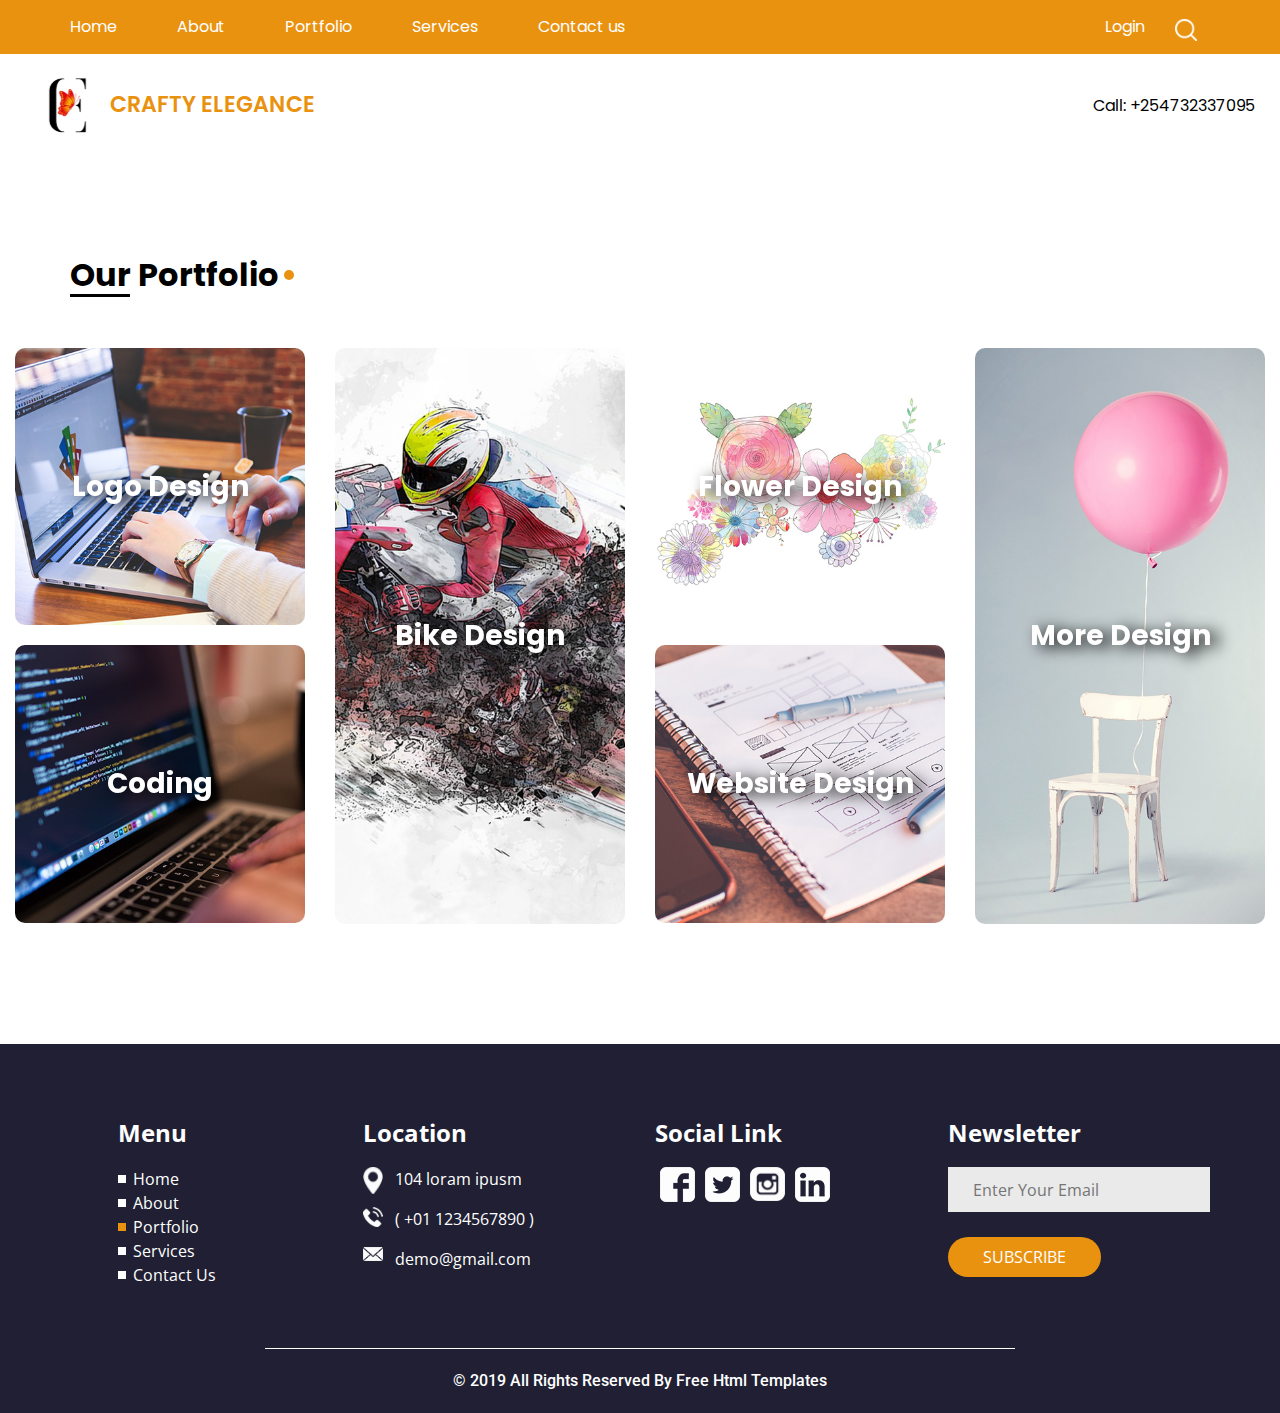
<file: portfolio.html>
<!DOCTYPE html>
<html lang="en">

<head>
  <!-- Basic -->
  <meta charset="utf-8" />
  <meta http-equiv="X-UA-Compatible" content="IE=edge" />
  <!-- Mobile Metas -->
  <meta name="viewport" content="width=device-width, initial-scale=1, shrink-to-fit=no" />
  <!-- Site Metas -->
  <meta name="keywords" content="" />
  <meta name="description" content="" />
  <meta name="author" content="" />

  <title>CRAFTY ELEGANCE</title>
  <link href="https://cdn.jsdelivr.net/npm/bootstrap@5.0.2/dist/css/bootstrap.min.css" rel="stylesheet" integrity="sha384-EVSTQN3/azprG1Anm3QDgpJLIm9Nao0Yz1ztcQTwFspd3yD65VohhpuuCOmLASjC" crossorigin="anonymous">

  <!-- slider stylesheet -->
  <link rel="stylesheet" type="text/css" href="https://cdnjs.cloudflare.com/ajax/libs/OwlCarousel2/2.1.3/assets/owl.carousel.min.css" />

  <!-- bootstrap core css -->
  <link rel="stylesheet" type="text/css" href="css/bootstrap.css" />

  <!-- fonts style -->
  <link href="https://fonts.googleapis.com/css?family=Open+Sans:400,700|Poppins:400,700|Roboto:400,700&display=swap" rel="stylesheet" />

  <!-- Custom styles for this template -->
  <link href="css/style.css" rel="stylesheet" />
  <!-- responsive style -->
  <link href="css/responsive.css" rel="stylesheet" />
</head>

<body class="sub_page">


  <!-- custom menu -->
  <div class="custom_menu-container">
    <div class="container">
      <div class="custom_menu">
        <ul class="navbar-nav ">
          <li class="nav-item active">
            <a class="nav-link pl-0" href="index.html">Home <span class="sr-only">(current)</span></a>
          </li>
          <li class="nav-item">
            <a class="nav-link" href="about.html">About </a>
          </li>
          <li class="nav-item">
            <a class="nav-link" href="portfolio.html">Portfolio </a>
          </li>
          <li class="nav-item">
            <a class="nav-link" href="service.html">Services</a>
          </li>

          <li class="nav-item">
            <a class="nav-link" href="contact.html">Contact us</a>
          </li>
        </ul>
        <div class="user_option">
          <div class="login_btn-container">
            <a href="">
              Login
            </a>
          </div>
          <form class="form-inline my-2 my-lg-0">
            <button class="btn  my-2 my-sm-0 nav_search-btn" type="submit"></button>
          </form>
        </div>
      </div>
    </div>
  </div>

  <!-- custom menu -->

  
    <!-- header section strats -->
    <header class="header_section">
      <div class="container-fluid">
        <nav class="navbar navbar-expand-lg custom_nav-container pt-3">
          <a class="navbar-brand" href="index.html">
            <img src="images/lg.svg" alt="" />
            <span>
              CRAFTY ELEGANCE
            </span>
          </a>
          <button class="navbar-toggler" type="button" data-toggle="collapse" data-target="#navbarSupportedContent" aria-controls="navbarSupportedContent" aria-expanded="false" aria-label="Toggle navigation">
            <span class="navbar-toggler-icon"></span>
          </button>

          <div class="collapse navbar-collapse" id="navbarSupportedContent">
            <ul class="navbar-nav ml-auto mr-2">
              <li class="nav-item active">
                <a class="nav-link" href="index.html">Home <span class="sr-only">(current)</span></a>
              </li>
              <li class="nav-item">
                <a class="nav-link" href="about.html">About </a>
              </li>
              <li class="nav-item">
                <a class="nav-link" href="portfolio.html">Portfolio </a>
              </li>
              <li class="nav-item">
                <a class="nav-link" href="service.html">Services</a>
              </li>

              <li class="nav-item">
                <a class="nav-link" href="contact.html">Contact us</a>
              </li>
            </ul>
            <div class="user_option">
              <div class="login_btn-container">
                <a href="">
                  Login
                </a>
              </div>
              <form class="form-inline my-2 my-lg-0">
                <button class="btn  my-2 my-sm-0 nav_search-btn" type="submit"></button>
              </form>
            </div>
          </div>
          <div class="call_btn">
            <a href="">
              Call: +254732337095
            </a>
          </div>
        </nav>
      </div>
    </header>
    <!-- end header section -->


  

  <!-- portfolio section -->
  <section class="portfolio_section layout_padding">
    <div class="container">
      <div class="custom_heading-container">
        <h2>
          Our Portfolio
        </h2>
      </div>
    </div>
    <div class="container-fluid">
      <div class="row">
        <div class="col-md-6">
          <div class="row">
            <div class="col-sm-6">
              <div class="box b-1">
                <img src="images/p-1.png" alt="" />
                <h4>
                  Logo Design
                </h4>
              </div>
              <div class="box b-2">
                <img src="images/p-2.png" alt="" />
                <h4>
                  Coding
                </h4>
              </div>
            </div>
            <div class="col-sm-6">
              <div class="box b-3">
                <img src="images/p-3.png" alt="" />
                <h4>
                  Bike Design
                </h4>
              </div>
            </div>
          </div>
        </div>
        <div class="col-md-6">
          <div class="row">
            <div class="col-sm-6">
              <div class="box b-4">
                <img src="images/p-4.png" alt="" />
                <h4>
                  Flower Design
                </h4>
              </div>
              <div class="box b-5">
                <img src="images/p-5.png" alt="" />
                <h4>
                  Website Design
                </h4>
              </div>
            </div>
            <div class="col-sm-6">
              <div class="box b-6">
                <img src="images/p-6.jpg" alt="" />
                <h4>
                  More Design
                </h4>
              </div>
            </div>
          </div>
        </div>
      </div>
    </div>
  </section>

  <!-- end portfolio section -->



  <!-- info section -->
  <section class="info_section layout_padding-top layout_padding2-bottom">
    <div class="container">
      <div class="row">
        <div class="col-md-6 col-lg-3">
          <div class="info_links pl-lg-5">
            <h4>
              Menu
            </h4>
            <ul>
              <li>
                <a href="index.html">
                  Home
                </a>
              </li>
              <li>
                <a href="about.html">
                  About
                </a>
              </li>
              <li class="active">
                <a class="" href="portfolio.html">Portfolio </a>
              </li>
              <li>
                <a class="" href="service.html">Services</a>
              </li>
              <li>
                <a href="contact.html">
                  Contact Us
                </a>
              </li>
            </ul>
          </div>
        </div>
        <div class="col-md-6 col-lg-3">
          <div class="info_contact">
            <h4>
              Location
            </h4>
            <div>
              <img src="images/location.png" alt="" />
              <p>
                104 loram ipusm
              </p>
            </div>
            <div>
              <img src="images/telephone.png" alt="" />
              <p>
                ( +01 1234567890 )
              </p>
            </div>
            <div>
              <img src="images/envelope.png" alt="" />
              <p>
                demo@gmail.com
              </p>
            </div>
          </div>
        </div>

        <div class="col-md-6 col-lg-3">
          <div class="info_social">
            <h4>
              Social Link
            </h4>
            <div class="social_container">
              <div>
                <a href="">
                  <img src="images/facebook-logo.png" alt="" />
                </a>
              </div>
              <div>
                <a href="">
                  <img src="images/twitter-logo.png" alt="" />
                </a>
              </div>
              <div>
                <a href="">
                  <img src="images/instagram.png" alt="" />
                </a>
              </div>
              <div>
                <a href="">
                  <img src="images/linkedin-sign.png" alt="" />
                </a>
              </div>
            </div>
          </div>
        </div>
        <div class="col-md-6 col-lg-3">
          <div class="info_form">
            <h4>
              Newsletter
            </h4>
            <form action="#">
              <input type="text" placeholder="Enter Your Email" />
              <button type="submit">
                Subscribe
              </button>
            </form>
          </div>
        </div>
      </div>
    </div>
  </section>

  <!-- end info_section -->
  <!-- footer section -->
  <footer class="container-fluid footer_section">
    <p>
      &copy; 2019 All Rights Reserved By
      <a href="https://html.design/">Free Html Templates</a>
    </p>
  </footer>
  <!-- footer section -->

  <script src="js/jquery-3.4.1.min.js"></script>
  <script src="js/bootstrap.js"></script>
  <script src="js/circles.min.js"></script>
  <script src="js/custom.js"></script>

</body>

</html>
</file>
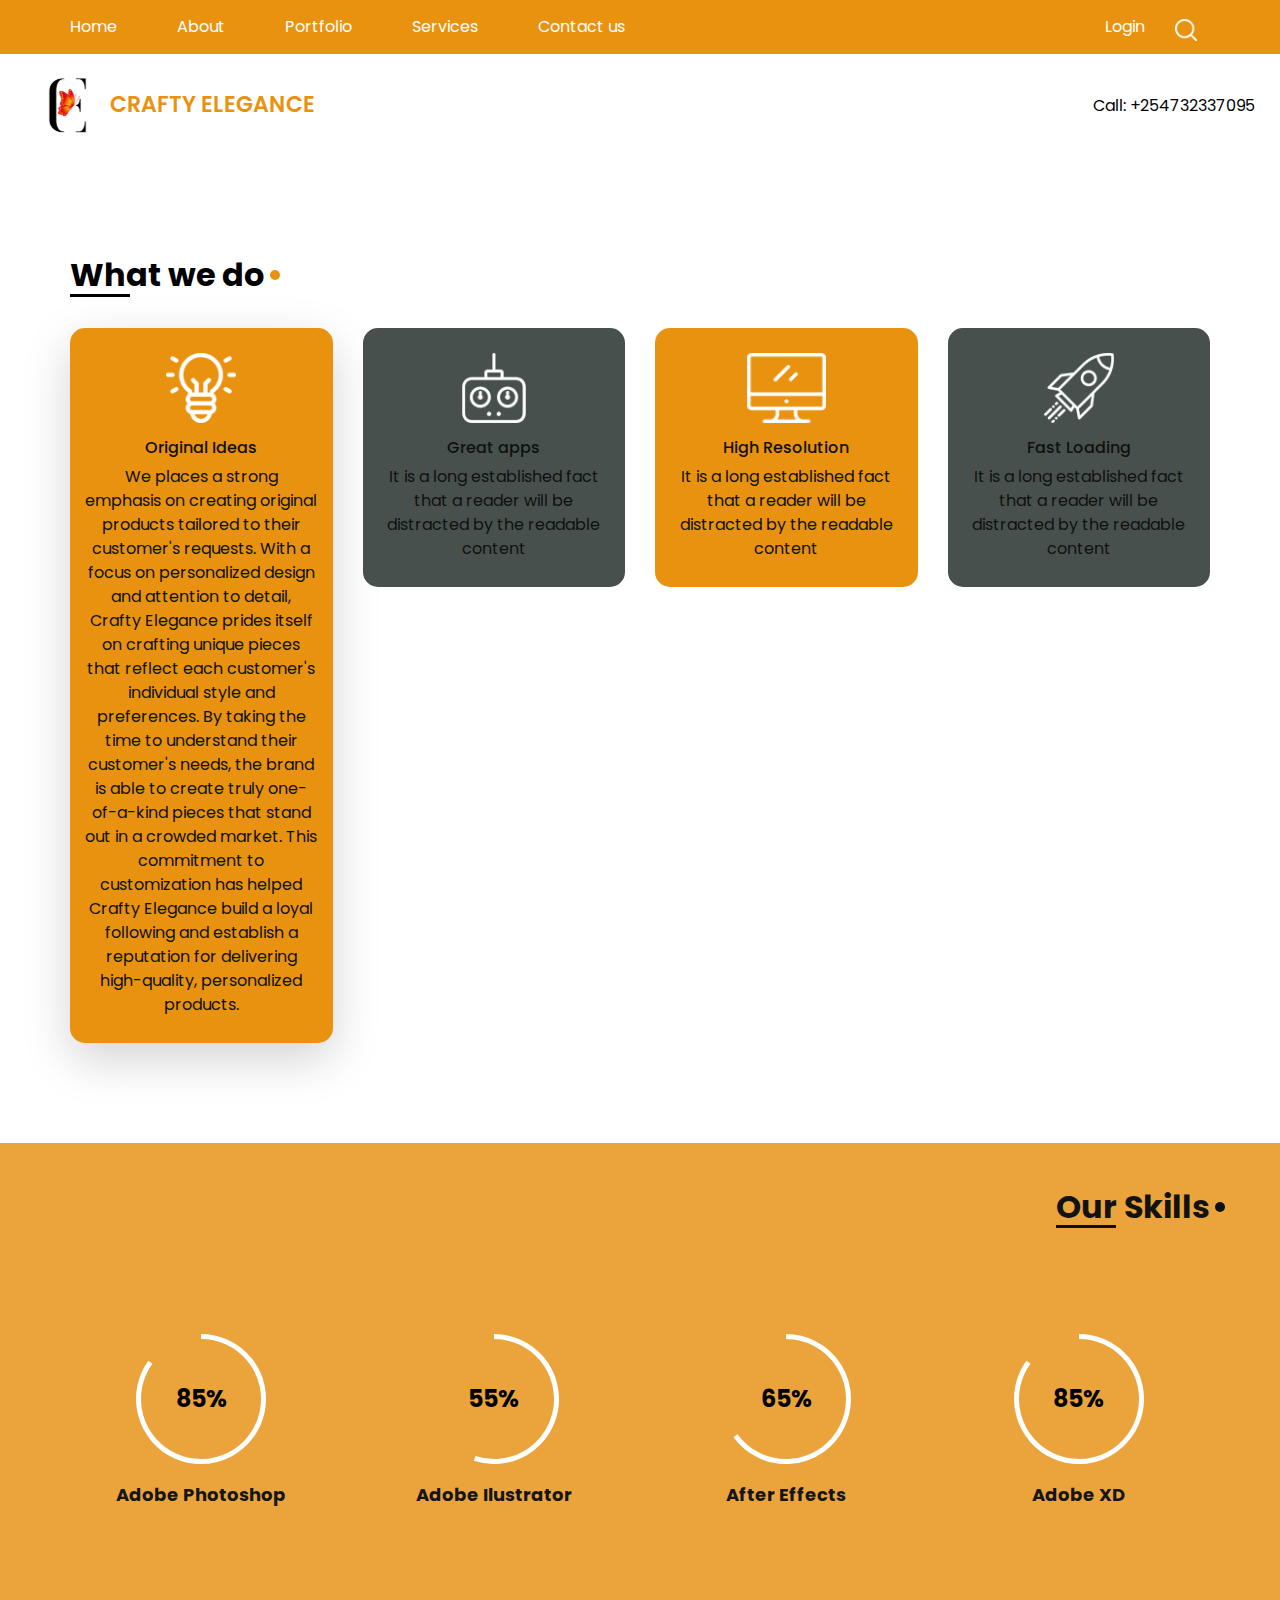
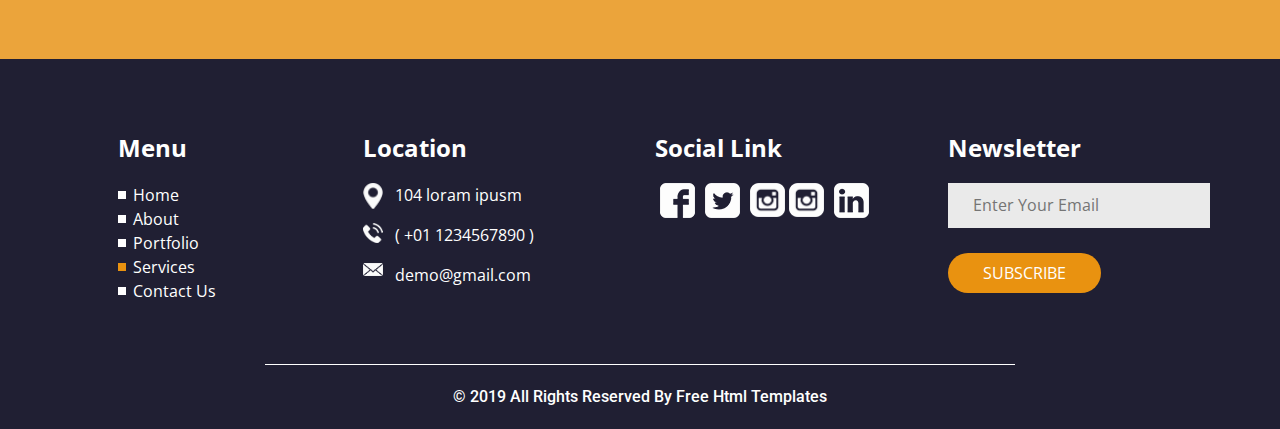
<file: service.html>
<!DOCTYPE html>
<html lang="en">

<head>
  <!-- Basic -->
  <meta charset="utf-8" />
  <meta http-equiv="X-UA-Compatible" content="IE=edge" />
  <!-- Mobile Metas -->
  <meta name="viewport" content="width=device-width, initial-scale=1, shrink-to-fit=no" />
  <!-- Site Metas -->
  <meta name="keywords" content="" />
  <meta name="description" content="" />
  <meta name="author" content="" />

  <title>CRAFTY ELEGANCE</title>
  <link href="https://cdn.jsdelivr.net/npm/bootstrap@5.0.2/dist/css/bootstrap.min.css" rel="stylesheet" integrity="sha384-EVSTQN3/azprG1Anm3QDgpJLIm9Nao0Yz1ztcQTwFspd3yD65VohhpuuCOmLASjC" crossorigin="anonymous">

  <!-- slider stylesheet -->
  <link rel="stylesheet" type="text/css" href="https://cdnjs.cloudflare.com/ajax/libs/OwlCarousel2/2.1.3/assets/owl.carousel.min.css" />

  <!-- bootstrap core css -->
  <link rel="stylesheet" type="text/css" href="css/bootstrap.css" />

  <!-- fonts style -->
  <link href="https://fonts.googleapis.com/css?family=Open+Sans:400,700|Poppins:400,700|Roboto:400,700&display=swap" rel="stylesheet" />

  <!-- Custom styles for this template -->
  <link href="css/style.css" rel="stylesheet" />
  <!-- responsive style -->
  <link href="css/responsive.css" rel="stylesheet" />
</head>

<body class="sub_page">
 

  <!-- custom menu -->
  <div class="custom_menu-container">
    <div class="container">
      <div class="custom_menu">
        <ul class="navbar-nav ">
          <li class="nav-item active">
            <a class="nav-link pl-0" href="index.html">Home <span class="sr-only">(current)</span></a>
          </li>
          <li class="nav-item">
            <a class="nav-link" href="about.html">About </a>
          </li>
          <li class="nav-item">
            <a class="nav-link" href="portfolio.html">Portfolio </a>
          </li>
          <li class="nav-item">
            <a class="nav-link" href="service.html">Services</a>
          </li>

          <li class="nav-item">
            <a class="nav-link" href="contact.html">Contact us</a>
          </li>
        </ul>
        <div class="user_option">
          <div class="login_btn-container">
            <a href="">
              Login
            </a>
          </div>
          <form class="form-inline my-2 my-lg-0">
            <button class="btn  my-2 my-sm-0 nav_search-btn" type="submit"></button>
          </form>
        </div>
      </div>
    </div>
  </div>

  <!-- custom menu -->
 
    <!-- header section strats -->
    <header class="header_section">
      <div class="container-fluid">
        <nav class="navbar navbar-expand-lg custom_nav-container pt-3">
          <a class="navbar-brand" href="index.html">
            <img src="images/lg.svg" alt="" />
            <span>
              CRAFTY ELEGANCE
            </span>
          </a>
          <button class="navbar-toggler" type="button" data-toggle="collapse" data-target="#navbarSupportedContent" aria-controls="navbarSupportedContent" aria-expanded="false" aria-label="Toggle navigation">
            <span class="navbar-toggler-icon"></span>
          </button>

          <div class="collapse navbar-collapse" id="navbarSupportedContent">
            <ul class="navbar-nav ml-auto mr-2">
              <li class="nav-item active">
                <a class="nav-link" href="index.html">Home <span class="sr-only">(current)</span></a>
              </li>
              <li class="nav-item">
                <a class="nav-link" href="about.html">About </a>
              </li>
              <li class="nav-item">
                <a class="nav-link" href="portfolio.html">Portfolio </a>
              </li>
              <li class="nav-item">
                <a class="nav-link" href="service.html">Services</a>
              </li>

              <li class="nav-item">
                <a class="nav-link" href="contact.html">Contact us</a>
              </li>
            </ul>
            <div class="user_option">
              <div class="login_btn-container">
                <a href="">
                  Login
                </a>
              </div>
              <form class="form-inline my-2 my-lg-0">
                <button class="btn  my-2 my-sm-0 nav_search-btn" type="submit"></button>
              </form>
            </div>
          </div>
          <div class="call_btn">
            <a href="">
              Call: +254732337095
            </a>
          </div>
        </nav>
      </div>
    </header>
    <!-- end header section -->


  
  <!-- do section -->
  <section class="do_section layout_padding">
    <div class="container">
      <div class="custom_heading-container">
        <h2>
          What we do
        </h2>
      </div>
      <div class="row">
        <div class="col-md-3 col-sm-6">
          <div class="content-box bg-red shadow-lg">
            <div class="img-box">
              <img src="images/idea.png" alt="" />
            </div>
            <div class="detail-box">
              <h6>
                Original Ideas
              </h6>
              <p>
                 We places a strong emphasis on creating <span class="fs-italic fw-bold">original products</span>  tailored to their customer's requests. With a focus on personalized design and attention to detail, Crafty Elegance prides itself on crafting unique pieces that reflect each customer's individual style and preferences. By taking the time to understand their customer's needs, the brand is able to create truly one-of-a-kind pieces that stand out in a crowded market. This commitment to customization has helped Crafty Elegance build a loyal following and establish a reputation for delivering high-quality, personalized products.
              </p>
            </div>
          </div>
        </div>
        <div class="col-md-3 col-sm-6">
          <div class="content-box bg-green">
            <div class="img-box">
              <img src="images/controller.png" alt="" />
            </div>
            <div class="detail-box">
              <h6>
                Great apps
              </h6>
              <p>
                It is a long established fact that a reader will be distracted
                by the readable content
              </p>
            </div>
          </div>
        </div>
        <div class="col-md-3 col-sm-6">
          <div class="content-box bg-red">
            <div class="img-box">
              <img src="images/monitor.png" alt="" />
            </div>
            <div class="detail-box">
              <h6>
                High Resolution
              </h6>
              <p>
                It is a long established fact that a reader will be distracted
                by the readable content
              </p>
            </div>
          </div>
        </div>
        <div class="col-md-3 col-sm-6">
          <div class="content-box bg-green">
            <div class="img-box">
              <img src="images/rocket-ship.png" alt="" />
            </div>
            <div class="detail-box">
              <h6>
                Fast Loading
              </h6>
              <p>
                It is a long established fact that a reader will be distracted
                by the readable content
              </p>
            </div>
          </div>
        </div>
      </div>
    </div>
  </section>

  <!-- end do section -->
  <!-- skill section -->

  <section class="skill_section layout_padding2">
    <div class="container">
      <div class="custom_heading-container">
        <h2>
          Our Skills
        </h2>
      </div>
      <div class="skill_padding">
        <div class="row">
          <div class="col-md-3 col-sm-6">
            <div class="box">
              <div class="circle" id="circles-1"></div>
              <h6>
                Adobe Photoshop
              </h6>
            </div>
          </div>
          <div class="col-md-3 col-sm-6">
            <div class="box">
              <div class="circle" id="circles-2"></div>
              <h6>
                Adobe Ilustrator
              </h6>
            </div>
          </div>
          <div class="col-md-3 col-sm-6">
            <div class="box">
              <div class="circle" id="circles-3"></div>
              <h6>
                After Effects
              </h6>
            </div>
          </div>
          <div class="col-md-3 col-sm-6">
            <div class="box">
              <div class="circle" id="circles-4"></div>
              <h6>
                Adobe XD
              </h6>
            </div>
          </div>
        </div>
      </div>
    </div>
  </section>

  <!-- end skill section -->




  <!-- info section -->
  <section class="info_section layout_padding-top layout_padding2-bottom">
    <div class="container">
      <div class="row">
        <div class="col-md-6 col-lg-3">
          <div class="info_links pl-lg-5">
            <h4>
              Menu
            </h4>
            <ul>
              <li>
                <a href="index.html">
                  Home
                </a>
              </li>
              <li>
                <a href="about.html">
                  About
                </a>
              </li>
              <li>
                <a class="" href="portfolio.html">Portfolio </a>
              </li>
              <li class="active">
                <a class="" href="service.html">Services</a>
              </li>
              <li>
                <a href="contact.html">
                  Contact Us
                </a>
              </li>
            </ul>
          </div>
        </div>
        <div class="col-md-6 col-lg-3">
          <div class="info_contact">
            <h4>
              Location
            </h4>
            <div>
              <img src="images/location.png" alt="" />
              <p>
                104 loram ipusm
              </p>
            </div>
            <div>
              <img src="images/telephone.png" alt="" />
              <p>
                ( +01 1234567890 )
              </p>
            </div>
            <div>
              <img src="images/envelope.png" alt="" />
              <p>
                demo@gmail.com
              </p>
            </div>
          </div>
        </div>

        <div class="col-md-6 col-lg-3">
          <div class="info_social">
            <h4>
              Social Link
            </h4>
            <div class="social_container">
              <div>
                <a href="">
                  <img src="images/facebook-logo.png" alt="" />
                </a>
              </div>
              <div>
                <a href="">
                  <img src="images/twitter-logo.png" alt="" />
                </a>
              </div>
              <div>
                <a href="">
                  <img src="images/instagram.png" alt="" />
                  <img src="images/instagram.png" alt="" />
                </a>
              </div>
              <div>
                <a href="">
                  <img src="images/linkedin-sign.png" alt="" />
                </a>
              </div>
            </div>
          </div>
        </div>
        <div class="col-md-6 col-lg-3">
          <div class="info_form">
            <h4>
              Newsletter
            </h4>
            <form action="#">
              <input type="text" placeholder="Enter Your Email" />
              <button type="submit">
                Subscribe
              </button>
            </form>
          </div>
        </div>
      </div>
    </div>
  </section>

  <!-- end info_section -->

  <!-- footer section -->
  <footer class="container-fluid footer_section">
    <p>
      &copy; 2019 All Rights Reserved By
      <a href="https://html.design/">Free Html Templates</a>
    </p>
  </footer>
  <!-- footer section -->

  <script src="js/jquery-3.4.1.min.js"></script>
  <script src="js/bootstrap.js"></script>
  <script src="js/circles.min.js"></script>
  <script src="js/custom.js"></script>

</body>

</html>
</file>
<file: css/style.css>
body {
  font-family: 'Poppins', sans-serif;
  color: #101010;
  background-color: #ffffff;
}

.layout_padding {
  padding: 75px 0;
}

.layout_padding2 {
  padding: 45px 0;
}

.layout_padding2-top {
  padding-top: 45px;
}

.layout_padding2-bottom {
  padding-bottom: 45px;
}

.layout_padding-top {
  padding-top: 75px;
}

.layout_padding-bottom {
  padding-bottom: 75px;
}

.custom_heading-container {
  display: -webkit-box;
  display: -ms-flexbox;
  display: flex;
}

.custom_heading-container h2 {
  color: #000000;
  font-weight: 700;
  position: relative;
}

.custom_heading-container h2::before {
  content: "";
  width: 60px;
  height: 3px;
  position: absolute;
  left: 0;
  bottom: -2px;
  background-color: #000000;
}

.custom_heading-container h2::after {
  content: "";
  width: 10px;
  height: 10px;
  position: absolute;
  top: 50%;
  right: -15px;
  -webkit-transform: translateY(-50%);
          transform: translateY(-50%);
  background-color: #e99210;
  border-radius: 100%;
}

/*header section*/
.hero_area {
  height: 100vh;
  background-image: url(../images/hero-bg.png);
}

.sub_page .hero_area {
  height: auto;
}

.hero_area.sub_pages {
  height: auto;
}

.header_section .active a {
  color: #0caa7d !important;
}

.header_section .call_btn {
  margin-left: auto;
}

.header_section .call_btn a {
  color: #000000;
}

.header_section .container-fluid {
  padding-right: 25px;
  padding-left: 25px;
  margin-bottom: 25px;
}

.header_section .nav_container {
  margin: 0 auto;
}

.custom_nav-container.navbar-expand-lg .navbar-nav .nav-link {
  padding: 10px 30px;
  color: #070101;
  text-align: center;
}

.custom_nav-container .user_option {
  display: -webkit-box;
  display: -ms-flexbox;
  display: flex;
  -webkit-box-orient: vertical;
  -webkit-box-direction: normal;
      -ms-flex-direction: column;
          flex-direction: column;
  -webkit-box-align: center;
      -ms-flex-align: center;
          align-items: center;
}

.custom_nav-container .user_option .login_btn-container a {
  display: inline-block;
  padding: 10px 30px;
  color: #070101;
  text-align: center;
}

a,
a:hover,
a:focus {
  text-decoration: none;
}

a:hover,
a:focus {
  color: initial;
}

.btn,
.btn:focus {
  outline: none !important;
  -webkit-box-shadow: none;
          box-shadow: none;
}

.nav_search-btn {
  background-image: url(../images/search-icon-black.png);
  background-size: 22px;
  background-repeat: no-repeat;
  width: 35px;
  height: 35px;
  padding: 0;
  border: none;
}

.navbar-brand img {
  width: 80px;
}

.navbar-brand,
.navbar-brand:hover {
  color: #e99210;
  font-size: 22px;
  font-weight: 600;
  text-transform: uppercase;
}

.custom_nav-container {
  z-index: 99999;
  padding: 15px 0;
}

.custom_nav-container .navbar-toggler {
  outline: none;
}

.custom_nav-container .navbar-toggler .navbar-toggler-icon {
  background-image: url(../images/menu.png);
  background-size: 55px;
}

/*end header section*/
.slider_section {
  margin-top: -75px;
}

.slider_section .row {
  -webkit-box-align: center;
      -ms-flex-align: center;
          align-items: center;
}

.slider_section .detail-box h1 {
  font-size: 4rem;
  font-weight: bold;
}

.slider_section .img-box img {
  width: 100%;
  max-width: 600px;
  max-height: 500px;
}

.slider_section .carousel-control-prev,
.slider_section .carousel-control-next {
  position: absolute;
  left: 2.5%;
  width: 45px;
  height: 45px;
  border: none;
  top: 47%;
}

.slider_section .carousel-control-prev {
  -webkit-transform: translate(-50%, 55px);
          transform: translate(-50%, 55px);
}

.carousel-control-prev,
.carousel-control-next {
  background-color: #e99210;
  background-repeat: no-repeat;
  background-size: 10px;
  background-position: center;
  opacity: 1;
  border-radius: 7px;
}

.carousel-control-prev:hover,
.carousel-control-next:hover {
  background-color: #e99210;
}

.carousel-control-prev {
  background-image: url(../images/left-arrow-black.png);
}

.carousel-control-prev:hover {
  background-image: url(../images/left-arrow-white.png);
}

.carousel-control-next {
  background-image: url(../images/right-arrow-black.png);
}

.carousel-control-next:hover {
  background-image: url(../images/right-arrow-white.png);
}

.menu_fixed-position {
  position: fixed;
  top: 0;
  width: 100%;
  z-index: 99999999999999999999999999;
}

.custom_menu-container {
  background-color: #e99210;
}

.custom_menu-container .custom_menu {
  display: -webkit-box;
  display: -ms-flexbox;
  display: flex;
  -webkit-box-pack: justify;
      -ms-flex-pack: justify;
          justify-content: space-between;
}

.custom_menu-container .custom_menu .navbar-nav {
  display: -webkit-box;
  display: -ms-flexbox;
  display: flex;
  -webkit-box-orient: horizontal;
  -webkit-box-direction: normal;
      -ms-flex-direction: row;
          flex-direction: row;
}

.custom_menu-container .custom_menu .navbar-nav .nav-link {
  padding: 15px 30px;
  color: #ffffff;
  text-align: center;
}

.custom_menu-container .custom_menu .user_option {
  display: -webkit-box;
  display: -ms-flexbox;
  display: flex;
  -webkit-box-align: end;
      -ms-flex-align: end;
          align-items: flex-end;
}

.custom_menu-container .custom_menu .user_option .login_btn-container a {
  display: inline-block;
  padding: 15px 30px;
  color: #ffffff;
  text-align: center;
}

.custom_menu-container .nav_search-btn {
  background-image: url(../images/search-icon.png);
}

.about_section .row {
  -webkit-box-align: center;
      -ms-flex-align: center;
          align-items: center;
}

.about_section .img-box img {
  width: 100%;
}

.about_section .detail-box p {
  margin-top: 25px;
}

.about_section .detail-box a {
  display: inline-block;
  padding: 12px 45px;
  background-color: #e99210;
  color: #ffffff;
  border-radius: 10px;
  margin-top: 25px;
}

.about_section .detail-box a:hover {
  background-color: #e99210;
  color: #ffffff;
}

.do_section .content-box {
  /* color: #dae09e; */
  text-align: center;
  padding: 10px 15px;
  border-radius: 15px;
  margin: 25px 0;
}

.do_section .content-box img {
  height: 70px;
  margin: 15px;
}

.do_section .content-box.bg-red {
  background-color: #e99210;
  color: #1d1d1b!

}

.do_section .content-box.bg-green {
  background-color: #48504d;
  color: #b8802c!

}

.skill_section {
  background-color: #eba43b;
}

.skill_section .row .col-md-3 {
  display: -webkit-box;
  display: -ms-flexbox;
  display: flex;
  -webkit-box-pack: center;
      -ms-flex-pack: center;
          justify-content: center;
  text-align: center;
  color: #161515;
  margin: 25px 0;
}

.skill_section .row .col-md-3 h6 {
  font-weight: bold;
  margin-top: 20px;
  font-size: 18px;
}

.skill_section .skill_padding {
  padding: 75px 0;
  /* color: #b8802c! */
}

.skill_section .custom_heading-container {
  -webkit-box-pack: end;
      -ms-flex-pack: end;
          justify-content: flex-end;
}

.skill_section .custom_heading-container h2 {
  color: #131212;
}

.skill_section .custom_heading-container h2::before, .skill_section .custom_heading-container h2::after {
  background-color: #0f0f0f;
}

.skill_section .progress_text {
  font-size: 24px !important;
  color: #000000;
  font-weight: bold;
}

.portfolio_section .row .col-md-6 {
  margin: 45px 0;
}

.portfolio_section .box {
  position: relative;
  border-radius: 10px;
  overflow: hidden;
}

.portfolio_section .box.b-1, .portfolio_section .box.b-4 {
  margin-bottom: 20px;
}

.portfolio_section .box img {
  width: 100%;
}

.portfolio_section .box h4 {
  position: absolute;
  top: 50%;
  left: 50%;
  -webkit-transform: translate(-50%, -50%);
          transform: translate(-50%, -50%);
  width: 100%;
  text-align: center;
  color: #ffffff;
  font-weight: bold;
  font-size: 28px;
  -webkit-filter: drop-shadow(8px 3px 8px #000000);
          filter: drop-shadow(8px 3px 8px #000000);
}

.client_section .custom_heading-container {
  -webkit-box-pack: center;
      -ms-flex-pack: center;
          justify-content: center;
}

.client_section .client_container {
  display: -webkit-box;
  display: -ms-flexbox;
  display: flex;
  -webkit-box-align: start;
      -ms-flex-align: start;
          align-items: flex-start;
}

.client_section .client_box {
  background-color: #f3f3f3;
  margin-left: 25px;
  margin-right: 25px;
  padding: 25px;
  border-radius: 20px;
}

.client_section .client_box.b-2 {
  margin-top: 135px;
}

.client_section .client_box .client-id {
  display: -webkit-box;
  display: -ms-flexbox;
  display: flex;
  -webkit-box-align: end;
      -ms-flex-align: end;
          align-items: flex-end;
}

.client_section .client_box .client-id .img-box {
  border-radius: 10px;
  overflow: hidden;
}

.client_section .client_box .client-id .img-box img {
  width: 100%;
}

.client_section .client_box .client-id .name {
  margin-left: 10px;
}

.client_section .client_box .client-id .name h5 {
  text-transform: uppercase;
  color: #0caa7d;
  font-weight: bold;
}

.client_section .client_box .detail {
  margin-top: 25px;
}

.client_section .carousel-control-prev,
.client_section .carousel-control-next {
  width: 60PX;
  height: 60PX;
  border-radius: 100%;
  top: 40%;
  background-size: 10px;
}

.client_section .carousel-control-prev {
  left: -75px;
}

.client_section .carousel-control-next {
  right: -75px;
}

.contact_section {
  background-color: #e99210;
  color: #fff;
  background-size: cover;
  background-repeat: no-repeat;
}

.contact_section .row {
  -webkit-box-align: center;
      -ms-flex-align: center;
          align-items: center;
}

.contact_section h2 {
  margin-bottom: 45px;
  font-family: 'Roboto', sans-serif;
  font-weight: bold;
}

.contact_section form {
  padding-right: 35px;
}

.contact_section input {
  width: 100%;
  border: 0;
  height: 50px;
  border-radius: 25px;
  margin-bottom: 25px;
  padding-left: 25px;
  background-color: #ffffff;
  border: 1px solid #bbbbbb;
  outline: none;
  color: #101010;
}

.contact_section input::-webkit-input-placeholder {
  color: #131313;
}

.contact_section input:-ms-input-placeholder {
  color: #131313;
}

.contact_section input::-ms-input-placeholder {
  color: #131313;
}

.contact_section input::placeholder {
  color: #131313;
}

.contact_section input.message-box {
  height: 120px;
}

.contact_section button {
  background-color: #e99210;
  padding: 15px 55px;
  outline: none;
  border: none;
  border-radius: 30px;
  color: #fff;
  font-family: 'Roboto', sans-serif;
}

.contact_section button:hover {
  background-color:#e99210;
}

.info_section {
  background-color: #201f33;
  color: #ffffff;
  font-family: 'Open Sans', sans-serif;
}

.info_section h4 {
  font-weight: bold;
  margin-bottom: 20px;
}

.info_links ul {
  padding-left: 15px;
}

.info_links ul .active::before {
  background-color:#e99210;
}

.info_links ul li {
  list-style-type: none;
  position: relative;
}

.info_links ul li::before {
  content: "";
  left: -15px;
  top: 50%;
  position: absolute;
  width: 8px;
  height: 8px;
  background-color: #ffffff;
  -webkit-transform: translateY(-50%);
          transform: translateY(-50%);
}

.info_links ul li a {
  color: #ffffff;
}

.info_form input {
  width: 100%;
  border: none;
  height: 45px;
  margin-bottom: 25px;
  padding-left: 25px;
  background-color: #eaeaea;
  outline: none;
  color: #101010;
}

.info_form button {
  background-color: #e99210;
  padding: 8px 35px;
  outline: none;
  border: none;
  border-radius: 30px;
  color: #fff;
  text-transform: uppercase;
}

.info_form button:hover {
  background-color: #e99210;
}

.info_social .social_container {
  display: -webkit-box;
  display: -ms-flexbox;
  display: flex;
}

.info_social .social_container a {
  margin: 0 5px;
}

.info_social .social_container a img {
  width: 35px;
}

.info_contact > div {
  display: -webkit-box;
  display: -ms-flexbox;
  display: flex;
  -webkit-box-align: start;
      -ms-flex-align: start;
          align-items: flex-start;
}

.info_contact > div img {
  width: 20px;
  height: auto;
  margin-right: 12px;
}

/* footer section*/
.footer_section {
  background-color: #201f33;
  font-weight: 500;
  font-family: 'Roboto', sans-serif;
}

.footer_section p {
  border-top: 1px solid #ffffff;
  width: 60%;
  color: #ffffff;
  margin: 0 auto;
  text-align: center;
  padding: 20px 35px;
}

.footer_section a {
  color: #ffffff;
}
/*# sourceMappingURL=style.css.map */
</file>
<file: css/responsive.css>
@media (max-width: 1120px) {
    .contact_section .col-lg-4.offset-lg-2.col-md-5.offset-md-1 {
        margin-top: 45px;
        margin-bottom: 45px;
    }
}

@media (max-width: 992px) {
    .header_section .call_btn {
        display: none;
    }

    .custom_menu-container {
        display: none;
    }

    .slider_section {
        margin: 0;
    }

    .client_section .client_container {
        flex-direction: column;
    }

    .client_section .client_box.b-2 {
        margin-top: 45px;
    }


    .info_section .col-lg-3 {
        margin: 25px auto;
        text-align: center;
    }

    .info_links ul {
        display: flex;
        flex-direction: column;
        align-items: center;
    }

    .info_contact>div {
        justify-content: center;
    }

    .info_social .social_container {
        justify-content: center;
    }

}

@media (max-width: 768px) {
    .hero_area {
        height: auto;
    }

    .slider_section {
        padding: 75px 0;
    }

    .client_section .carousel-control-prev,
    .client_section .carousel-control-next {
        display: none;
    }

    .contact_section form {
        padding: 0;
    }

    .contact_section button {
        margin: auto;
    }


    .footer_section p {
        width: 100%;
    }

    .client_section .client_box {
        margin-left: auto;
        margin-right: auto;
    }

    .slider_section .img-box {
        margin-top: 25px;
    }
}

@media (max-width: 576px) {

    .slider_section .carousel-control-prev,
    .slider_section .carousel-control-next {
        display: none;
    }

    .skill_section .custom_heading-container {
        justify-content: center;
    }

    .slider_section {
        padding: 45px 0;
    }

    .portfolio_section .box {
        margin-bottom: 20px;
    }
}

@media (max-width: 480px) {}

@media (max-width: 420px) {}

@media (max-width: 360px) {}

@media (min-width: 1200px) {
    .container {
        max-width: 1170px;
    }
}

@media (min-width: 992px) {
    .navbar-expand-lg .navbar-collapse {
        display: none !important;
    }
}
</file>
